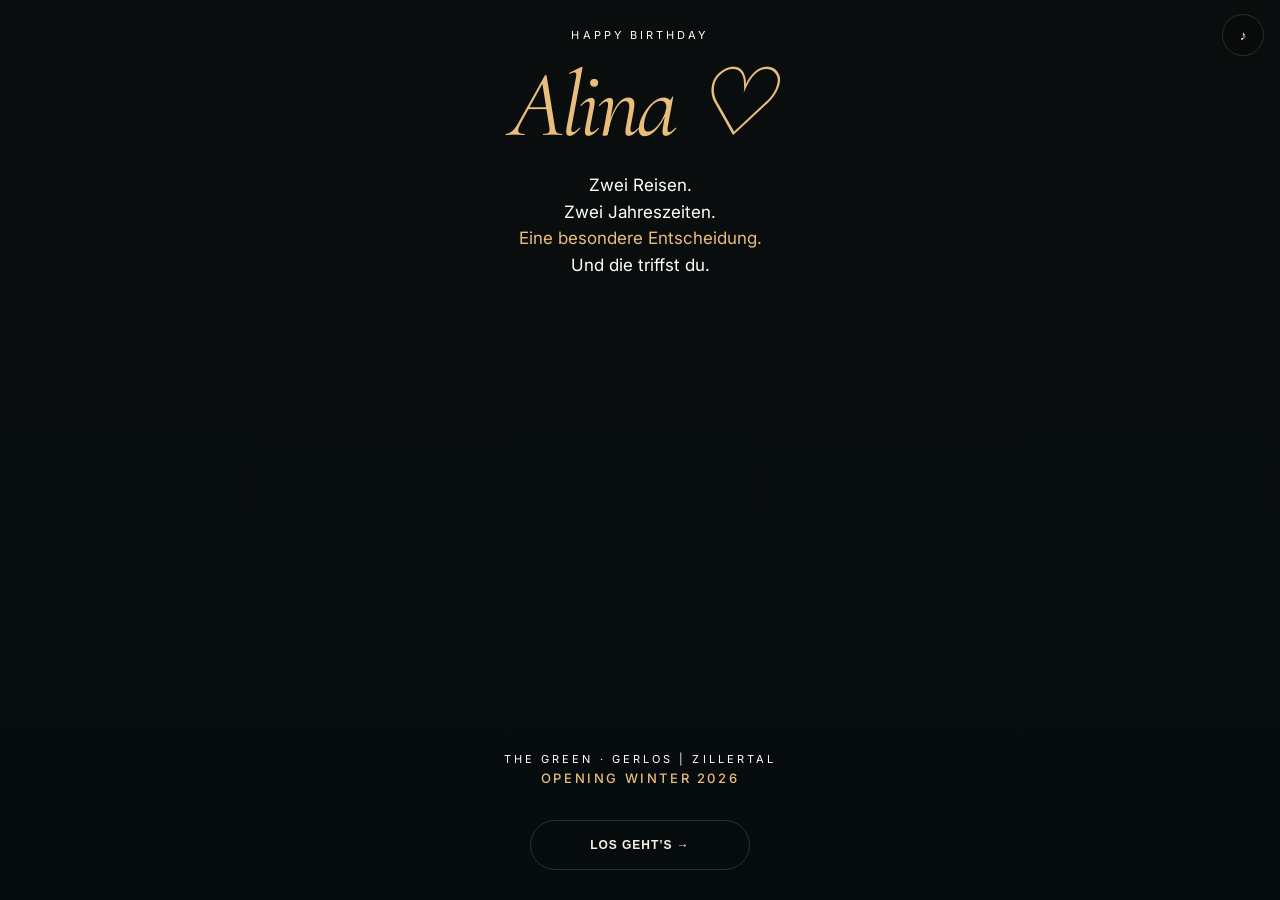
<file: alina-2026/index.html>
<!doctype html>
<html lang="de">
<head>
<meta charset="utf-8"><meta name="viewport" content="width=device-width,initial-scale=1,viewport-fit=cover">
<meta name="theme-color" content="#f3ede2"><title>Alina — Choose Your Escape</title><link rel="preconnect" href="https://fonts.googleapis.com"><link rel="preconnect" href="https://fonts.gstatic.com" crossorigin><link href="https://fonts.googleapis.com/css2?family=Cormorant+Garamond:wght@400;500;600&family=Inter:wght@400;500;600&display=swap" rel="stylesheet">
<style>
*{box-sizing:border-box}html,body{margin:0;background:#0b0d0c;color:#f6f2e9;font-family:Inter,-apple-system,BlinkMacSystemFont,"Segoe UI",sans-serif;overflow-x:hidden}body{min-height:100svh}
:root{--cream:#f6f0e6;--muted:#aaa99f;--green:#0d3a2a;--gold:#c89a58;--line:rgba(255,255,255,.14)}
.screen{min-height:100svh;display:none;position:relative;padding:calc(28px + env(safe-area-inset-top)) 24px calc(30px + env(safe-area-inset-bottom));overflow:hidden}.screen.active{display:flex;animation:fade .75s ease both}.screen.active.reveal{overflow-y:auto;overflow-x:hidden;height:100svh;-webkit-overflow-scrolling:touch;overscroll-behavior-y:contain}.center{align-items:center;justify-content:center;text-align:center;flex-direction:column}
@keyframes fade{from{opacity:0;transform:translateY(8px)}to{opacity:1;transform:none}}@keyframes pulse{50%{opacity:.45}}@keyframes float{50%{transform:translateY(-10px)}}@keyframes snow{to{transform:translateY(110vh) rotate(240deg)}}@keyframes glow{50%{box-shadow:0 0 60px rgba(170,210,170,.2)}}
.eyebrow{font-size:11px;letter-spacing:.28em;text-transform:uppercase;color:var(--muted);margin-bottom:20px}.hero{font-family:"Cormorant Garamond",Georgia,serif;font-weight:400;font-size:clamp(44px,14vw,78px);line-height:.92;letter-spacing:-.045em;margin:0;max-width:700px}.sub{font-size:17px;line-height:1.55;color:#c7c5bc;max-width:520px;margin:24px auto 0}.btn{border:1px solid var(--line);background:var(--cream);color:#111;border-radius:999px;padding:17px 26px;font-weight:750;letter-spacing:.08em;text-transform:uppercase;font-size:12px;margin-top:34px;min-width:220px}.btn.ghost{background:transparent;color:var(--cream)}.sound{position:fixed;z-index:50;right:16px;top:calc(14px + env(safe-area-inset-top));width:42px;height:42px;border-radius:50%;border:1px solid var(--line);background:rgba(10,12,11,.65);color:white;backdrop-filter:blur(12px)}
.progress{position:fixed;z-index:40;left:0;top:0;height:2px;background:#d9e4d4;transition:width .5s ease}
.orb{position:absolute;width:320px;height:320px;border-radius:50%;filter:blur(60px);opacity:.13;background:#a5c3a0;top:15%;left:50%;transform:translateX(-50%);pointer-events:none}
.question{max-width:600px;margin:auto}.qtitle{font-family:"Cormorant Garamond",Georgia,serif;font-size:38px;line-height:1.08;font-weight:400;margin:0 0 34px}.choices{display:grid;gap:12px}.choice{padding:18px 20px;border-radius:18px;border:1px solid rgba(255,255,255,.16);background:rgba(255,255,255,.05);color:#f4f1e9;text-align:left;font-size:16px}.choice:active{transform:scale(.985);background:rgba(255,255,255,.09)}.light{background:radial-gradient(circle at 12% 8%,rgba(200,154,88,.20),transparent 28%),radial-gradient(circle at 92% 78%,rgba(13,58,42,.13),transparent 34%),linear-gradient(145deg,#fbf7ef 0%,#eee5d7 55%,#f7f1e8 100%)!important;color:#182019!important}.light .eyebrow{color:#9a8d7c}.light .qtitle,.light .hero{color:#172018}.light .sub{color:#625f58}.light .choice{position:relative;overflow:hidden;color:#172018;background:rgba(255,255,255,.72);border:1px solid rgba(255,255,255,.78);box-shadow:0 14px 38px rgba(55,42,24,.09);backdrop-filter:blur(14px);-webkit-backdrop-filter:blur(14px);font-weight:600}.light .choice:after{content:'›';position:absolute;right:18px;top:50%;transform:translateY(-52%);font:32px/1 "Cormorant Garamond",serif;color:#b78a50}.light .choice:before{content:'';position:absolute;inset:0 auto 0 0;width:4px;background:linear-gradient(#d8b77d,#947044);opacity:.8}.light .choice:active{background:#eee5d8}.light .btn.ghost{color:#173426;border-color:#173426}.light .card{color:#fff}.light .card span,.light .card small,.light .card h3{color:#fff}
.reveal{padding-left:0;padding-right:0}.visual{position:absolute;inset:0;background-size:cover;background-position:center;transform:scale(1.03)}.visual:after{content:"";position:absolute;inset:0;background:linear-gradient(180deg,rgba(6,8,7,.18),rgba(6,8,7,.28) 38%,#0b0d0c 88%)}.winter .visual{background-image:url('https://images.unsplash.com/photo-1605540436563-5bca919ae766?auto=format&fit=crop&w=1400&q=92');background-position:center 34%}.golf .visual{background-image:url('https://images.unsplash.com/photo-1535131749006-b7f58c99034b?auto=format&fit=crop&w=1400&q=92');background-position:center 55%}.gallery{display:grid;grid-template-columns:1.35fr 1fr 1fr;gap:7px;margin:18px 0 6px}.gallery div{height:118px;border-radius:14px;background-size:cover;background-position:center;border:1px solid var(--line)}.gallery div:nth-child(1){background-image:url('https://www.lifestylehotels.net/wp-content/uploads/2026/01/23FI19-POL07-Schultz-Gruppe-Golfhotel-The-Green-Uderns-Eingang05-AI-nano-scaled.jpg');background-position:center}.gallery div:nth-child(2){background-image:url('https://www.lifestylehotels.net/wp-content/uploads/2026/01/23FI19-The-Green-Zimmer-W2-01-AI-4k-scaled.jpg');background-position:center}.gallery div:nth-child(3){background-image:url('https://www.lifestylehotels.net/wp-content/uploads/2026/01/23FI19-The-Green-Zimmer-W2-01-AI-4k-scaled.jpg');background-position:70% center}.winterGallery div:nth-child(1){background-image:url('https://media-cdn.holidaycheck.com/image/fetch/w_768,h_432,c_fill,q_auto,f_auto/https%3A%2F%2Fq-xx.bstatic.com%2Fxdata%2Fimages%2Fhotel%2Fmax3000%2F907290586.jpg%3Fk%3Dc782933921c7d90ab5da3ede19c7bad5ebe61642dfa6d05ecbb0cccae67a7659%26o%3D%26a%3D306324')}.winterGallery div:nth-child(2){background-image:url('https://www.thegreen.at/fileadmin/_processed_/d/a/csm_TG_Zimmer_1_294efde13b.jpg')}.winterGallery div:nth-child(3){background-image:url('https://www.thegreen.at/fileadmin/_processed_/0/a/csm_TG-Fuellbilder-21_1899b37176.jpg')}.winterGallery div:nth-child(4){background-image:url('https://www.thegreen.at/fileadmin/_processed_/0/0/csm_Image-Text-Block_f2bdb89e33.jpg')}.winterGallery div:nth-child(5){background-image:url('https://www.thegreen.at/fileadmin/_processed_/7/d/csm_Storyline-Container1_94a7790b00.jpg')}.winterGallery div:nth-child(6){background-image:url('https://www.thegreen.at/fileadmin/_processed_/8/6/csm_TG_Aussenansicht_Winter_70ef980a36.jpg');background-position:bottom center}.summerGallery div:nth-child(1){background-image:url('https://media-cdn.holidaycheck.com/image/fetch/w_768,h_432,c_fill,q_auto,f_auto/https%3A%2F%2Fq-xx.bstatic.com%2Fxdata%2Fimages%2Fhotel%2Fmax3000%2F907290586.jpg%3Fk%3Dc782933921c7d90ab5da3ede19c7bad5ebe61642dfa6d05ecbb0cccae67a7659%26o%3D%26a%3D306324')}.summerGallery div:nth-child(2){background-image:url('https://www.thegreen.at/fileadmin/_processed_/d/a/csm_TG_Zimmer_1_294efde13b.jpg')}.summerGallery div:nth-child(3){background-image:url('https://www.thegreen.at/fileadmin/_processed_/7/d/csm_Storyline-Container1_94a7790b00.jpg')}.summerGallery div:nth-child(4){background-image:url('https://www.thegreen.at/fileadmin/_processed_/0/a/csm_TG-Fuellbilder-21_1899b37176.jpg')}.summerGallery div:nth-child(5){background-image:url('https://www.thegreen.at/fileadmin/_processed_/8/6/csm_TG_Aussenansicht_Winter_70ef980a36.jpg')}.summerGallery div:nth-child(6){background-image:url('https://www.thegreen.at/fileadmin/_processed_/d/a/csm_TG_Zimmer_1_294efde13b.jpg');background-position:80% center}.golfScene,.golfBall,.golfFlag{display:none!important}
.opening{display:inline-block;margin-top:10px;color:#f2d3a2;padding:7px 11px;border-radius:999px;background:rgba(246,242,233,.12);border:1px solid var(--line);font-size:11px;letter-spacing:.12em;text-transform:uppercase}
.revealContent{position:relative;z-index:3;margin-top:42svh;padding:32px 24px 38px;width:100%;max-width:760px;align-self:center;background:linear-gradient(180deg,rgba(11,13,12,.08),rgba(11,13,12,.96) 14%,#0b0d0c 100%);border-radius:30px 30px 0 0}.bigNo{font-size:11px;letter-spacing:.25em;color:#d8d5cc}.reveal h2{font-family:"Cormorant Garamond",Georgia,serif;font-size:49px;font-weight:400;line-height:.95;margin:12px 0 18px}.facts{display:flex;gap:8px;flex-wrap:wrap}.pill{border:1px solid var(--line);background:rgba(0,0,0,.28);backdrop-filter:blur(12px);padding:9px 12px;border-radius:999px;font-size:12px}.copy{font-size:15px;color:#d2d0c8;line-height:1.5;margin-top:18px}.included{margin:18px 0 0;padding:0;display:grid;gap:8px;list-style:none}.included li{font-size:13px;line-height:1.35;padding:10px 12px;border:1px solid var(--line);background:rgba(0,0,0,.28);backdrop-filter:blur(10px);border-radius:12px}.included li:before{content:'✓';margin-right:9px;color:#dce8d8}.dates{font-size:12px;color:#bbb9b0;margin-top:12px}
.cards{display:grid;gap:14px;width:100%;max-width:680px;margin:28px auto}.card{position:relative;min-height:230px;border-radius:28px;overflow:hidden;border:1px solid var(--line);text-align:left;padding:22px;display:flex;flex-direction:column;justify-content:flex-end;background-size:cover;background-position:center}.card:after{content:"";position:absolute;inset:0;background:linear-gradient(transparent 20%,rgba(0,0,0,.82))}.card>*{position:relative;z-index:2}.card.w{background-image:url('https://images.unsplash.com/photo-1605540436563-5bca919ae766?auto=format&fit=crop&w=1400&q=92');background-position:center 40%}.card.g{background-image:url('https://images.unsplash.com/photo-1535131749006-b7f58c99034b?auto=format&fit=crop&w=1400&q=92');background-position:center 58%}.card h3{font-family:"Cormorant Garamond",Georgia,serif;font-size:31px;font-weight:400;margin:4px 0}.card small{letter-spacing:.16em;text-transform:uppercase}
.final{background:radial-gradient(circle at 50% 20%,#203025 0,#0b0d0c 45%)}.heart{font-size:46px;animation:float 3s ease-in-out infinite}.signature{font-family:"Cormorant Garamond",Georgia,serif;font-style:italic;font-size:18px;margin-top:35px;color:#c8c5bb}.snowflake{position:absolute;top:-20px;color:#fff;opacity:.55;animation:snow linear infinite;z-index:2;pointer-events:none}
.toast{position:fixed;left:50%;bottom:calc(20px + env(safe-area-inset-bottom));transform:translateX(-50%) translateY(30px);background:#f5f2e9;color:#111;padding:13px 18px;border-radius:999px;font-size:12px;font-weight:700;opacity:0;z-index:80;transition:.3s}.toast.show{opacity:1;transform:translateX(-50%)}
@media(min-width:700px){.cards{grid-template-columns:1fr 1fr}.screen{padding-left:44px;padding-right:44px}.card{min-height:380px}}
@media(max-width:600px){html,body{width:100%;height:auto;min-height:100%;overflow-x:hidden;overflow-y:auto;-webkit-overflow-scrolling:touch}.screen{height:auto;min-height:100svh;padding:calc(20px + env(safe-area-inset-top)) 18px calc(22px + env(safe-area-inset-bottom));overflow:visible}.screen.active{display:flex}.reveal.screen.active{display:flex;min-height:100svh}.reveal .visual{height:48svh;bottom:auto;position:absolute}.revealContent{margin-top:40svh!important;min-height:60svh}.hero{font-size:clamp(43px,13vw,64px);line-height:.94}.sub{font-size:15px;line-height:1.55}.qtitle{font-size:clamp(31px,9vw,45px);line-height:1}.choices{gap:10px}.choice{padding:17px 48px 17px 18px;font-size:15px;min-height:58px}.cards{gap:10px}.card{min-height:180px;padding:17px}.gallery{gap:7px}.gallery div{height:94px}.revealContent{margin-top:36svh;padding:25px 18px calc(28px + env(safe-area-inset-bottom));border-radius:26px 26px 0 0}.facts{gap:6px}.pill{font-size:11px;padding:7px 10px}.btn{min-height:52px;width:min(100%,360px);font-size:14px}.sound{top:calc(14px + env(safe-area-inset-top));right:14px}.light:before{content:'';position:absolute;width:230px;height:230px;border:1px solid rgba(183,138,80,.18);border-radius:50%;right:-130px;top:9%;box-shadow:0 0 0 28px rgba(183,138,80,.035),0 0 0 58px rgba(13,58,42,.025);pointer-events:none}.light .eyebrow{letter-spacing:.2em}.light .qtitle{max-width:330px}.light .choices{width:100%;max-width:420px}}@media(max-width:370px){.screen{padding-left:14px;padding-right:14px}.hero{font-size:40px}.choice{padding-top:14px;padding-bottom:14px}.gallery div{height:80px}}@supports(padding:max(0px)){body{padding-left:env(safe-area-inset-left);padding-right:env(safe-area-inset-right)}}
.escapeVisual{position:relative;width:100%;max-width:680px;height:190px;margin:0 auto 24px;border-radius:26px;overflow:hidden;box-shadow:0 22px 55px rgba(28,39,31,.16);background-size:cover;background-position:center}.escapeVisual:after{content:"";position:absolute;inset:0;background:linear-gradient(180deg,rgba(0,0,0,.03),rgba(0,0,0,.48))}.escapeVisual span{position:absolute;z-index:2;left:18px;bottom:16px;color:#fff;font-family:"Cormorant Garamond",Georgia,serif;font-size:30px;text-shadow:0 2px 16px rgba(0,0,0,.35)}.escapeVisual.winterPic{background-image:url('https://images.unsplash.com/photo-1605540436563-5bca919ae766?auto=format&fit=crop&w=1400&q=92');background-position:center 38%}.escapeVisual.golfPic{background-image:url('https://images.unsplash.com/photo-1535131749006-b7f58c99034b?auto=format&fit=crop&w=1400&q=92');background-position:center 60%}.question{position:relative;z-index:2}.question .eyebrow{display:inline-flex;padding:8px 12px;border-radius:999px;background:rgba(255,255,255,.6);border:1px solid rgba(255,255,255,.8);box-shadow:0 8px 24px rgba(30,35,30,.07);margin-bottom:15px}.light .qtitle{font-size:clamp(38px,10vw,54px);letter-spacing:-.025em;margin-bottom:12px}.quizIntro{font-size:13px;color:#6d695f;margin:0 0 22px}.light .choices{grid-template-columns:1fr 1fr}.light .choice{min-height:104px;padding:58px 34px 14px 14px;display:flex;align-items:flex-end;border-radius:22px}.light .choice:after{right:14px;top:auto;bottom:10px;transform:none;font-size:26px}.light .choice:before{width:100%;height:4px;inset:auto 0 0}.light .choice:nth-child(1){background:linear-gradient(180deg,rgba(255,255,255,.35),rgba(255,255,255,.92)),radial-gradient(circle at 80% 15%,rgba(200,154,88,.35),transparent 42%)}.light .choice:nth-child(2){background:linear-gradient(180deg,rgba(255,255,255,.38),rgba(255,255,255,.92)),radial-gradient(circle at 15% 15%,rgba(13,58,42,.22),transparent 46%)}.light .choice:nth-child(3){background:linear-gradient(180deg,rgba(255,255,255,.35),rgba(255,255,255,.92)),radial-gradient(circle at 80% 15%,rgba(83,120,148,.22),transparent 44%)}.light .choice:nth-child(4){background:linear-gradient(180deg,rgba(255,255,255,.38),rgba(255,255,255,.92)),radial-gradient(circle at 15% 15%,rgba(157,114,83,.23),transparent 45%)}@media(max-width:390px){.escapeVisual{height:165px}.light .choice{min-height:92px;padding-top:50px;font-size:14px}}.golfScene{position:absolute;z-index:2;inset:0;pointer-events:none}.golfFlag{position:absolute;right:18%;top:10%;height:31%;width:3px;background:#f6f2e9;box-shadow:0 2px 8px rgba(0,0,0,.25)}.golfFlag:before{content:'';position:absolute;top:0;left:3px;width:58px;height:34px;background:#c83f35;clip-path:polygon(0 0,100% 18%,0 100%)}.golfBall{position:absolute;left:13%;top:25%;width:64px;height:64px;border-radius:50%;background:radial-gradient(circle at 34% 28%,#fff 0 34%,#e8e8e5 67%,#b9b9b4 100%);box-shadow:0 14px 24px rgba(0,0,0,.34)}.golfBall:after{content:'';position:absolute;inset:8px;border-radius:50%;background-image:radial-gradient(circle,#c8c8c5 1.4px,transparent 1.8px);background-size:8px 8px;opacity:.6}.winterGlow{position:absolute;z-index:2;inset:0;pointer-events:none;background:linear-gradient(180deg,rgba(170,215,255,.08),transparent 45%)}@media(max-width:600px){.screen.active.reveal{height:100svh}.reveal .visual{position:absolute;height:52svh;bottom:auto}.revealContent{margin-top:39svh;flex:none;min-height:max-content}.golfBall{width:54px;height:54px;left:11%;top:22%}.golfFlag{right:19%;top:8%;height:29%}}@media(max-width:600px){
.screen.active.reveal{display:block!important;height:100svh;overflow-y:auto!important;overflow-x:hidden!important;padding:0!important}
.reveal .visual{position:relative!important;inset:auto!important;width:100%;height:46svh;min-height:340px;transform:none!important;flex:none}
.reveal .visual:after{background:linear-gradient(180deg,rgba(6,8,7,.12),rgba(6,8,7,.32) 68%,#0b0d0c 100%)}
.revealContent{margin-top:-44px!important;position:relative!important;z-index:5;width:100%;padding:28px 18px calc(42px + env(safe-area-inset-bottom))!important;background:#0b0d0c!important;border-radius:28px 28px 0 0!important}
.reveal h2{font-size:46px;line-height:.9;margin:10px 0 18px}
.golfScene{height:46svh;min-height:340px;bottom:auto}
.golfBall{top:22%;left:9%;width:58px;height:58px}
.golfFlag{top:10%;right:17%;height:27%}
.winterGlow,#snow{position:absolute;top:0;left:0;width:100%;height:46svh;min-height:340px;overflow:hidden;pointer-events:none}
}/* Modern boho editorial quiz */
#s1,#s2,#s3{--ink:#203028;--sand:#f1e8da;--terr:#b66f4c;--sage:#738b72;--sun:#d5a85f;background:
radial-gradient(circle at 8% 8%,rgba(182,111,76,.19),transparent 25%),
radial-gradient(circle at 93% 16%,rgba(115,139,114,.18),transparent 25%),
linear-gradient(155deg,#fbf6ee 0%,#eee2d1 58%,#f7efe4 100%)!important;color:var(--ink)!important}
#s1:after,#s2:after,#s3:after{content:'';position:absolute;z-index:0;width:210px;height:210px;border-radius:46% 54% 64% 36%/48% 38% 62% 52%;background:rgba(182,111,76,.09);left:-110px;bottom:5%;transform:rotate(22deg)}
#s1 .eyebrow,#s2 .eyebrow,#s3 .eyebrow{color:#8a6049!important;background:rgba(255,250,243,.72);border:1px solid rgba(182,111,76,.20);box-shadow:none}
#s1 .hero,#s2 .qtitle,#s3 .qtitle{color:var(--ink)!important}
#s1 .hero{font-size:clamp(44px,11vw,62px)!important;max-width:540px}
#s1 .sub,#s2 .quizIntro,#s3 .quizIntro{color:#70685d!important}
#s1 .cards{position:relative;z-index:2;gap:12px}
#s1 .card{border:0;box-shadow:0 18px 42px rgba(60,45,30,.13);border-radius:26px;min-height:165px!important}
#s1 .card:after{background:linear-gradient(180deg,rgba(20,30,25,.02),rgba(20,30,25,.78))}
#s1 .card:nth-child(1){transform:rotate(-1deg)}#s1 .card:nth-child(2){transform:rotate(1deg)}#s1 .card:nth-child(3){transform:rotate(.7deg)}#s1 .card:nth-child(4){transform:rotate(-.7deg)}
#s2 .question,#s3 .question{max-width:620px}
#s2 .choices,#s3 .choices{gap:12px}
#s2 .choice,#s3 .choice{background:rgba(255,252,247,.80)!important;border:1px solid rgba(83,73,59,.10)!important;box-shadow:0 16px 38px rgba(65,50,35,.09)!important;border-radius:28px!important;min-height:118px;backdrop-filter:blur(18px)}
#s2 .choice:nth-child(1),#s3 .choice:nth-child(1){background:linear-gradient(145deg,rgba(255,252,247,.9),rgba(224,206,183,.8))!important}
#s2 .choice:nth-child(2),#s3 .choice:nth-child(2){background:linear-gradient(145deg,rgba(246,242,232,.95),rgba(204,217,199,.75))!important}
#s2 .choice:nth-child(3),#s3 .choice:nth-child(3){background:linear-gradient(145deg,rgba(255,250,240,.94),rgba(232,197,173,.65))!important}
#s2 .choice:nth-child(4),#s3 .choice:nth-child(4){background:linear-gradient(145deg,rgba(246,243,235,.94),rgba(206,218,213,.78))!important}
#s2 .choice:before,#s3 .choice:before{height:5px;background:linear-gradient(90deg,var(--terr),var(--sun),var(--sage));opacity:.72}
#s2 .choice:after,#s3 .choice:after{color:var(--terr)}
.bohoMarks{position:absolute;z-index:1;inset:0;pointer-events:none;overflow:hidden}.bohoMarks:before{content:'✦';position:absolute;right:9%;top:12%;font-size:24px;color:rgba(182,111,76,.45)}.bohoMarks:after{content:'◯';position:absolute;left:7%;bottom:7%;font-size:54px;color:rgba(115,139,114,.25)}
@media(max-width:600px){#s1,#s2,#s3{padding-top:calc(34px + env(safe-area-inset-top))!important}#s1 .cards{margin-top:22px}#s1 .card{min-height:150px!important}#s2 .qtitle,#s3 .qtitle{font-size:clamp(40px,10.5vw,52px)!important}#s2 .choice,#s3 .choice{min-height:112px;padding:58px 34px 16px 16px}.bohoMarks:before{top:8%;right:7%}}.gallery{grid-template-columns:repeat(2,1fr)!important;gap:8px!important;margin:22px 0 10px!important}.gallery div{height:145px!important;border-radius:16px!important}.gallery div:first-child{grid-column:1/-1;height:210px!important}.gallery div:nth-child(4){grid-column:1/-1;height:180px!important}.gallery div:nth-child(1){background-image:url('https://images.unsplash.com/photo-1564501049412-61c2a3083791?auto=format&fit=crop&w=1100&q=88')}.gallery div:nth-child(2){background-image:url('https://images.unsplash.com/photo-1540555700478-4be289fbecef?auto=format&fit=crop&w=800&q=88')}.gallery div:nth-child(3){background-image:url('https://images.unsplash.com/photo-1578683010236-d716f9a3f461?auto=format&fit=crop&w=800&q=88')}.gallery div:nth-child(4){background-image:url('https://www.lifestylehotels.net/wp-content/uploads/2026/01/23FI19-POL07-Schultz-Gruppe-Golfhotel-The-Green-Uderns-Eingang05-AI-nano-scaled.jpg');background-position:60% center}.gallery div:nth-child(5){background-image:url('https://www.lifestylehotels.net/wp-content/uploads/2026/01/23FI19-The-Green-Zimmer-W2-01-AI-4k-scaled.jpg');background-position:30% center}.gallery div:nth-child(6){background-image:url('https://www.lifestylehotels.net/wp-content/uploads/2026/01/23FI19-POL07-Schultz-Gruppe-Golfhotel-The-Green-Uderns-Eingang05-AI-nano-scaled.jpg');background-position:30% center}@media(max-width:600px){.gallery div{height:130px!important}.gallery div:first-child{height:190px!important}.gallery div:nth-child(4){height:165px!important}}/* RELEASE 2 - dark modern boho quiz */#s1,#s2,#s3{background:radial-gradient(circle at 85% 10%,rgba(195,137,92,.30),transparent 27%),radial-gradient(circle at 8% 88%,rgba(102,132,111,.30),transparent 34%),linear-gradient(155deg,#17251f,#263a30 52%,#111b17)!important;color:#fff8ed!important}#s1 .hero,#s2 .qtitle,#s3 .qtitle{color:#fff8ed!important}#s1 .sub,#s2 .quizIntro,#s3 .quizIntro{color:#d9d0c3!important}#s1 .eyebrow,#s2 .eyebrow,#s3 .eyebrow{color:#f0c38f!important;background:rgba(255,255,255,.08)!important;border-color:rgba(240,195,143,.28)!important}#s2 .choice,#s3 .choice{color:#fff!important;background:linear-gradient(145deg,rgba(255,255,255,.13),rgba(255,255,255,.045))!important;border:1px solid rgba(255,255,255,.16)!important;box-shadow:0 18px 40px rgba(0,0,0,.2)!important}#s2 .choice:nth-child(1),#s3 .choice:nth-child(1){background:linear-gradient(145deg,rgba(182,111,76,.36),rgba(255,255,255,.05))!important}#s2 .choice:nth-child(2),#s3 .choice:nth-child(2){background:linear-gradient(145deg,rgba(115,139,114,.38),rgba(255,255,255,.05))!important}#s2 .choice:nth-child(3),#s3 .choice:nth-child(3){background:linear-gradient(145deg,rgba(191,148,91,.31),rgba(255,255,255,.05))!important}#s2 .choice:nth-child(4),#s3 .choice:nth-child(4){background:linear-gradient(145deg,rgba(91,116,125,.35),rgba(255,255,255,.05))!important}#s2 .choice:after,#s3 .choice:after{color:#efc18c!important}.realSnow{position:absolute;z-index:4;top:-12px;border-radius:50%;background:rgba(255,255,255,.92);box-shadow:0 0 6px rgba(255,255,255,.42);pointer-events:none;animation:realSnowFall linear infinite;will-change:transform,opacity}@keyframes realSnowFall{0%{transform:translate3d(0,-18px,0);opacity:0}8%{opacity:.95}100%{transform:translate3d(var(--drift),52svh,0);opacity:.28}}</style></head><body>
<div class="progress" id="progress"></div><button class="sound" id="sound" aria-label="Musik">♪</button><div class="toast" id="toast">Entscheidung kopiert ✓</div>
<section class="screen active center" id="s0" style="background:linear-gradient(180deg,rgba(5,15,20,.18),rgba(5,12,15,.82)),url('https://images.unsplash.com/photo-1486911278844-a81c5267e227?auto=format&fit=crop&w=1600&q=90') center/cover"><div class="eyebrow" style="color:#fff">HAPPY BIRTHDAY</div><h1 class="hero" style="font-size:clamp(58px,18vw,94px);color:#e9bd7b;font-style:italic">Alina ♡</h1><p class="sub" style="color:white">Zwei Reisen.<br>Zwei Jahreszeiten.<br><span style="color:#e9bd7b">Eine besondere Entscheidung.</span><br>Und die triffst du.</p><div style="margin-top:auto;text-align:center"><div class="eyebrow" style="color:#fff;margin-bottom:4px">THE GREEN · GERLOS | ZILLERTAL</div><div style="font:500 13px Inter;letter-spacing:.2em;color:#e9bd7b">OPENING WINTER 2026</div><button class="btn ghost" onclick="start()">Los geht’s →</button></div></section>
<section class="screen center light" id="s1"><div class="bohoMarks"></div><div class="eyebrow" style="color:#a47a43">1 / 5</div><h2 class="hero" style="font-size:48px">Was macht eine perfekte Auszeit für dich aus?</h2><p class="sub" style="color:#5d5a53">Keine falschen Antworten. Nur ein kleiner Test, bevor du beide Reisen kennenlernst.</p><div class="cards" style="grid-template-columns:1fr 1fr"><button class="card" style="min-height:150px;background-image:url('https://images.unsplash.com/photo-1414235077428-338989a2e8c0?auto=format&fit=crop&w=700&q=85')" onclick="go(2)"><h3 style="font-size:22px">Gutes Essen</h3></button><button class="card" style="min-height:150px;background-image:url('https://images.unsplash.com/photo-1564501049412-61c2a3083791?auto=format&fit=crop&w=700&q=85')" onclick="go(2)"><h3 style="font-size:22px">Ausschlafen</h3></button><button class="card" style="min-height:150px;background-image:url('https://images.unsplash.com/photo-1540555700478-4be289fbecef?auto=format&fit=crop&w=700&q=85')" onclick="go(2)"><h3 style="font-size:22px">Wellness</h3></button><button class="card" style="min-height:150px;background-image:url('https://images.unsplash.com/photo-1500530855697-b586d89ba3ee?auto=format&fit=crop&w=700&q=85')" onclick="go(2)"><h3 style="font-size:22px">Berge & Natur</h3></button></div></section>
<section class="screen light" id="s2"><div class="bohoMarks"></div><div class="question"><div class="eyebrow">Nur aus Neugier · 01</div><h2 class="qtitle">Was muss ein richtig guter Kurzurlaub können?</h2><p class="quizIntro">Was fühlt sich für dich mehr nach Auszeit an?</p><div class="choices"><button class="choice" onclick="go(3)">Zeit zu zweit. Der Rest ist Bonus.</button><button class="choice" onclick="go(3)">Gutes Essen, ausschlafen, nichts müssen.</button><button class="choice" onclick="go(3)">Ein bisschen erleben. Ein bisschen verschwinden.</button><button class="choice" onclick="go(3)">Wellness, Berge und einfach genießen.</button></div></div></section>
<section class="screen light" id="s3"><div class="bohoMarks"></div><div class="question"><div class="eyebrow">Nur aus Neugier · 02</div><h2 class="qtitle">Welche Aussicht gewinnt?</h2><p class="quizIntro">Einfach spontan auswählen – es gibt kein richtig oder falsch.</p><div class="choices"><button class="choice" onclick="go(4)">Berge im Morgenlicht.</button><button class="choice" onclick="go(4)">Berge. Aber bitte aus warmem Wasser.</button><button class="choice" onclick="go(4)">Hauptsache wir sind weg.</button><button class="choice" onclick="go(4)">Grün, Weite und Bergpanorama.</button></div></div></section>
<section class="screen center" id="s4"><div class="orb"></div><div class="eyebrow">Analyse abgeschlossen</div><h2 class="hero">Interessant …</h2><p class="sub">Hat natürlich überhaupt nichts gebracht.<br><br>Denn ich konnte mich trotzdem nicht entscheiden.</p><button class="btn" onclick="go(5)">Zeig mir die Optionen</button></section>
<section class="screen reveal winter" id="s5"><div class="visual"></div><div class="winterGlow"></div><div id="snow"></div><div class="revealContent"><div class="bigNo">ESCAPE 01 · WINTER</div><h2>The Winter One.</h2><div class="facts"><span class="pill">3 Nächte</span><span class="pill">Zillertal</span><span class="pill">Wellness</span><span class="pill">Skipass</span></div><p class="copy">THE GREEN · Be the First Opening Special.</p><span class="opening">OPENING WINTER 2026</span><div class="gallery winterGallery" aria-label="THE GREEN Winter-Impressionen"><div title="THE GREEN · Außenansicht" style="background-image:url('https://media-cdn.holidaycheck.com/image/fetch/w_768,h_432,c_fill,q_auto,f_auto/https%3A%2F%2Fq-xx.bstatic.com%2Fxdata%2Fimages%2Fhotel%2Fmax3000%2F907290586.jpg%3Fk%3Dc782933921c7d90ab5da3ede19c7bad5ebe61642dfa6d05ecbb0cccae67a7659%26o%3D%26a%3D306324')"></div><div title="THE GREEN · Zimmer"></div><div title="THE GREEN · Zimmerdetail"></div><div title="THE GREEN · Resort"></div><div title="THE GREEN · Interieur"></div></div><ul class="included"><li>3 Nächte inklusive ¾-Verwöhnpension</li><li>3-Tage Zillertaler Superskipass pro Person</li><li>1 Sportmassage pro Person · ca. 50 Min.</li><li>1 Hydrojet-Anwendung pro Person · ca. 25 Min.</li><li>20 € Wellness-Gutschein pro Person</li><li>3.300 m² In- & Outdoor Spa mit Pools, Saunen & Dampfbädern</li></ul><div class="dates">11.–20.12.2026 · 03.01.–05.02.2027 · 20.02.–19.03.2027</div><button class="btn" onclick="go(6)">Escape 02 öffnen</button></div></section>
<section class="screen reveal golf" id="s6"><div class="visual"></div><div class="revealContent"><div class="bigNo">ESCAPE 02 · SPRING</div><h2>The Swing One.</h2><div class="facts"><span class="pill">18-Loch Golf</span><span class="pill">4 Nächte</span><span class="pill">Zillertal</span><span class="pill">3.300 m² Spa</span></div><p class="copy">THE GREEN · Swing & Spa. Golf, Berge und danach ab ins 3.300 m² Spa.</p><span class="opening">OPENING WINTER 2026</span><div class="gallery summerGallery" aria-label="THE GREEN Sommer-Impressionen"><div title="THE GREEN · Außenansicht" style="background-image:url('https://media-cdn.holidaycheck.com/image/fetch/w_768,h_432,c_fill,q_auto,f_auto/https%3A%2F%2Fq-xx.bstatic.com%2Fxdata%2Fimages%2Fhotel%2Fmax3000%2F907290586.jpg%3Fk%3Dc782933921c7d90ab5da3ede19c7bad5ebe61642dfa6d05ecbb0cccae67a7659%26o%3D%26a%3D306324')"></div><div title="THE GREEN · Zimmer"></div><div title="THE GREEN · Zimmerdetail"></div><div title="THE GREEN · Resort"></div><div title="THE GREEN · Interieur"></div></div><ul class="included"><li>4 Nächte im THE GREEN</li><li>¾-Verwöhnpension: Frühstück, Nachmittagssnack & Abendessen</li><li>3.300 m² In- & Outdoor Spa mit Pools, Saunen & Dampfbädern</li><li>20 % Greenfee-Vorteil im Golfclub Zillertal-Uderns</li><li>Garantierte Startzeiten + Reservierungsservice & Startgeschenk</li><li>E-Car pro Zimmer nach Verfügbarkeit & Wetter</li><li>Golf-Depot im Hotel + 10 % auf Leihgeräte & Pro-Shop-Artikel</li></ul><div class="dates">15.03.–19.03.2027 · 20.03.–04.04.2027</div><button class="btn" onclick="go(7)">Jetzt wird entschieden</button></div></section>
<section class="screen center light" id="s7"><div class="eyebrow" style="color:#a47a43">4 / 5 · Finale</div><h2 class="hero">Du kennst jetzt beide Reisen.</h2><p class="sub" style="color:#5d5a53">Dennis konnte sich nicht entscheiden. Also gibt es dieses Jahr nur eine Person, die das darf. ♥</p><div class="cards"><button class="card w" onclick="confirmChoice('WINTER ESCAPE','')"><small>3 Nächte · Winter</small><h3>Winter Escape</h3><span>Wellness · Berge · Skipass</span></button><button class="card g" onclick="confirmChoice('SWING & SPA','')"><small>4 Nächte · Frühling</small><h3>Swing & Spa</h3><span>Golf · Wellness · Berge</span></button></div></section>
<section class="screen center final" id="s8"><div class="heart" id="emoji">♥</div><div class="eyebrow" style="margin-top:22px">Entscheidung gefallen</div><h2 class="hero" id="chosen">Escape.</h2><p class="sub">Dann ist es beschlossen.<br>Wir fahren ins THE GREEN. ♥</p><button class="btn" onclick="shareChoice()">Dennis meine Entscheidung schicken</button><div class="signature">Happy Birthday. — Dennis</div></section>
<script>
let cur=0,audio=null,master=null,music=false,choice='';
const screens=[...document.querySelectorAll('.screen')], prog=document.getElementById('progress');
function go(n){screens[cur].classList.remove('active');cur=n;screens[cur].classList.add('active');prog.style.width=(cur/8*100)+'%';window.scrollTo(0,0);if(n===5)makeSnow()}
function start(){initAudio();go(1)}
function initAudio(){if(audio){if(audio.state==='suspended')audio.resume();return}audio=new (window.AudioContext||window.webkitAudioContext)();master=audio.createGain();master.gain.value=.12;master.connect(audio.destination);music=true;document.getElementById('sound').textContent='♫';ambient();audio.resume()}
function ambient(){if(!audio)return;
const bpm=96,beat=60/bpm,bar=beat*4,start=audio.currentTime+.08;
function tone(f,t,d,v,type='sine'){let o=audio.createOscillator(),g=audio.createGain(),lp=audio.createBiquadFilter();o.type=type;o.frequency.value=f;lp.type='lowpass';lp.frequency.value=type==='sawtooth'?1100:2200;g.gain.setValueAtTime(.0001,t);g.gain.exponentialRampToValueAtTime(v,t+.025);g.gain.exponentialRampToValueAtTime(.0001,t+d);o.connect(lp);lp.connect(g);g.connect(master);o.start(t);o.stop(t+d+.05)}
function noise(t,v,d=.06){let n=audio.createBuffer(1,audio.sampleRate*d,audio.sampleRate),a=n.getChannelData(0);for(let i=0;i<a.length;i++)a[i]=(Math.random()*2-1)*(1-i/a.length);let s=audio.createBufferSource(),g=audio.createGain(),hp=audio.createBiquadFilter();s.buffer=n;hp.type='highpass';hp.frequency.value=5000;g.gain.value=v;s.connect(hp);hp.connect(g);g.connect(master);s.start(t)}
const chords=[[261.63,329.63,392],[220,261.63,329.63],[174.61,220,261.63],[196,246.94,293.66]],bass=[65.41,55,43.65,49];
function loop(){let now=audio.currentTime+.12;for(let b=0;b<8;b++){let ci=b%4,t=now+b*bar;chords[ci].forEach((f,j)=>tone(f,t,bar*.88,.018,'sine'));tone(bass[ci],t,beat*.72,.075,'triangle');tone(bass[ci],t+beat*2,beat*.72,.06,'triangle');for(let k=0;k<4;k++){noise(t+k*beat,.018,.045);if(k===1||k===3)noise(t+k*beat,.032,.09)}for(let k=0;k<8;k++)if(k%2)noise(t+k*beat/2,.012,.025);[0,2.5].forEach(x=>tone(chords[ci][2]*2,t+x*beat,.22,.014,'sine'))}setTimeout(loop,bar*8*1000-180)}loop()}
document.getElementById('sound').onclick=()=>{if(!audio){initAudio();return}music=!music;master.gain.setTargetAtTime(music ? .12 : 0,audio.currentTime,.15);document.getElementById('sound').textContent=music?'♫':'♪'}
function makeSnow(){let box=document.getElementById('snow');if(box.children.length)return;for(let i=0;i<75;i++){let s=document.createElement('i');s.className='realSnow';let z=2+Math.random()*6;s.style.width=z+'px';s.style.height=z+'px';s.style.left=Math.random()*100+'%';s.style.setProperty('--drift',(-40+Math.random()*80)+'px');s.style.animationDuration=(4+Math.random()*7)+'s';s.style.animationDelay=(-Math.random()*10)+'s';s.style.filter='blur('+(Math.random()*1.1)+'px)';box.appendChild(s)}}
function confirmChoice(c,e){if(confirm('Final Answer?\n\nWillst du wirklich „'+c+'“ wählen?')){choice=c;document.getElementById('chosen').textContent=c+'.';document.getElementById('emoji').textContent=e;go(8);celebrate()}}
function celebrate(){for(let i=0;i<45;i++){let p=document.createElement('span');p.textContent=['✦','·','♥'][Math.floor(Math.random()*3)];p.style.cssText='position:fixed;z-index:70;left:'+Math.random()*100+'vw;top:-20px;font-size:'+(10+Math.random()*18)+'px;animation:snow '+(3+Math.random()*4)+'s linear forwards';document.body.appendChild(p);setTimeout(()=>p.remove(),7000)}}
async function shareChoice(){let msg='Meine Entscheidung ist gefallen: '+choice+' ♥';if(navigator.share){try{await navigator.share({text:msg});return}catch(e){}}await navigator.clipboard.writeText(msg);let t=document.getElementById('toast');t.classList.add('show');setTimeout(()=>t.classList.remove('show'),2200)}
</script></body></html>
</file>
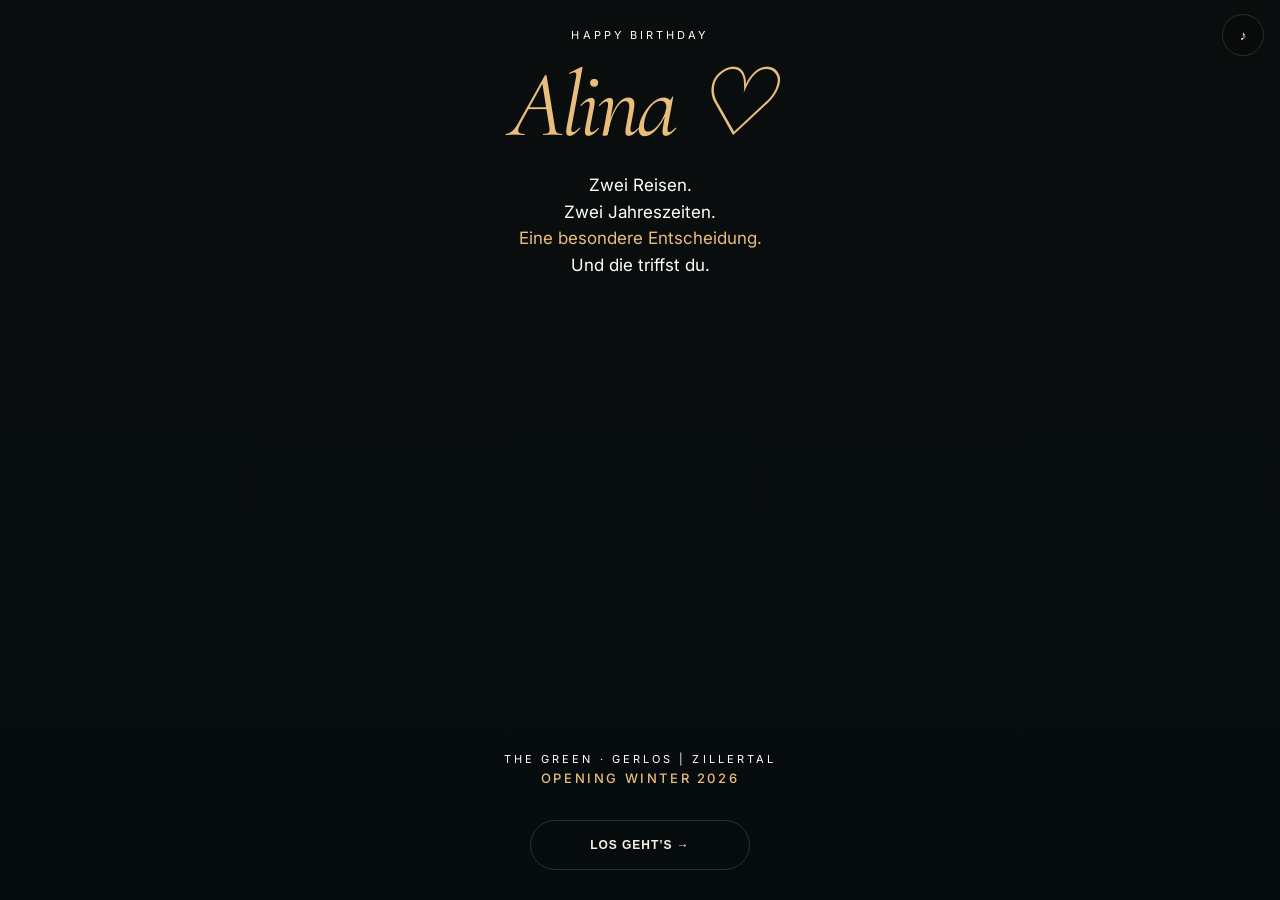
<file: birthday-2026/index.html>
<!doctype html>
<html lang="de">
<head>
<meta charset="utf-8"><meta name="viewport" content="width=device-width,initial-scale=1,viewport-fit=cover">
<meta name="theme-color" content="#f3ede2"><title>Alina — Choose Your Escape</title><link rel="preconnect" href="https://fonts.googleapis.com"><link rel="preconnect" href="https://fonts.gstatic.com" crossorigin><link href="https://fonts.googleapis.com/css2?family=Cormorant+Garamond:wght@400;500;600&family=Inter:wght@400;500;600&display=swap" rel="stylesheet">
<style>
*{box-sizing:border-box}html,body{margin:0;background:#0b0d0c;color:#f6f2e9;font-family:Inter,-apple-system,BlinkMacSystemFont,"Segoe UI",sans-serif;overflow-x:hidden}body{min-height:100svh}
:root{--cream:#f6f0e6;--muted:#aaa99f;--green:#0d3a2a;--gold:#c89a58;--line:rgba(255,255,255,.14)}
.screen{min-height:100svh;display:none;position:relative;padding:calc(28px + env(safe-area-inset-top)) 24px calc(30px + env(safe-area-inset-bottom));overflow:hidden}.screen.active{display:flex;animation:fade .75s ease both}.screen.active.reveal{overflow-y:auto;overflow-x:hidden;height:100svh;-webkit-overflow-scrolling:touch;overscroll-behavior-y:contain}.center{align-items:center;justify-content:center;text-align:center;flex-direction:column}
@keyframes fade{from{opacity:0;transform:translateY(8px)}to{opacity:1;transform:none}}@keyframes pulse{50%{opacity:.45}}@keyframes float{50%{transform:translateY(-10px)}}@keyframes snow{to{transform:translateY(110vh) rotate(240deg)}}@keyframes glow{50%{box-shadow:0 0 60px rgba(170,210,170,.2)}}
.eyebrow{font-size:11px;letter-spacing:.28em;text-transform:uppercase;color:var(--muted);margin-bottom:20px}.hero{font-family:"Cormorant Garamond",Georgia,serif;font-weight:400;font-size:clamp(44px,14vw,78px);line-height:.92;letter-spacing:-.045em;margin:0;max-width:700px}.sub{font-size:17px;line-height:1.55;color:#c7c5bc;max-width:520px;margin:24px auto 0}.btn{border:1px solid var(--line);background:var(--cream);color:#111;border-radius:999px;padding:17px 26px;font-weight:750;letter-spacing:.08em;text-transform:uppercase;font-size:12px;margin-top:34px;min-width:220px}.btn.ghost{background:transparent;color:var(--cream)}.sound{position:fixed;z-index:50;right:16px;top:calc(14px + env(safe-area-inset-top));width:42px;height:42px;border-radius:50%;border:1px solid var(--line);background:rgba(10,12,11,.65);color:white;backdrop-filter:blur(12px)}
.progress{position:fixed;z-index:40;left:0;top:0;height:2px;background:#d9e4d4;transition:width .5s ease}
.orb{position:absolute;width:320px;height:320px;border-radius:50%;filter:blur(60px);opacity:.13;background:#a5c3a0;top:15%;left:50%;transform:translateX(-50%);pointer-events:none}
.question{max-width:600px;margin:auto}.qtitle{font-family:"Cormorant Garamond",Georgia,serif;font-size:38px;line-height:1.08;font-weight:400;margin:0 0 34px}.choices{display:grid;gap:12px}.choice{padding:18px 20px;border-radius:18px;border:1px solid rgba(255,255,255,.16);background:rgba(255,255,255,.05);color:#f4f1e9;text-align:left;font-size:16px}.choice:active{transform:scale(.985);background:rgba(255,255,255,.09)}.light{background:radial-gradient(circle at 12% 8%,rgba(200,154,88,.20),transparent 28%),radial-gradient(circle at 92% 78%,rgba(13,58,42,.13),transparent 34%),linear-gradient(145deg,#fbf7ef 0%,#eee5d7 55%,#f7f1e8 100%)!important;color:#182019!important}.light .eyebrow{color:#9a8d7c}.light .qtitle,.light .hero{color:#172018}.light .sub{color:#625f58}.light .choice{position:relative;overflow:hidden;color:#172018;background:rgba(255,255,255,.72);border:1px solid rgba(255,255,255,.78);box-shadow:0 14px 38px rgba(55,42,24,.09);backdrop-filter:blur(14px);-webkit-backdrop-filter:blur(14px);font-weight:600}.light .choice:after{content:'›';position:absolute;right:18px;top:50%;transform:translateY(-52%);font:32px/1 "Cormorant Garamond",serif;color:#b78a50}.light .choice:before{content:'';position:absolute;inset:0 auto 0 0;width:4px;background:linear-gradient(#d8b77d,#947044);opacity:.8}.light .choice:active{background:#eee5d8}.light .btn.ghost{color:#173426;border-color:#173426}.light .card{color:#fff}.light .card span,.light .card small,.light .card h3{color:#fff}
.reveal{padding-left:0;padding-right:0}.visual{position:absolute;inset:0;background-size:cover;background-position:center;transform:scale(1.03)}.visual:after{content:"";position:absolute;inset:0;background:linear-gradient(180deg,rgba(6,8,7,.18),rgba(6,8,7,.28) 38%,#0b0d0c 88%)}.winter .visual{background-image:url('https://images.unsplash.com/photo-1605540436563-5bca919ae766?auto=format&fit=crop&w=1400&q=92');background-position:center 34%}.golf .visual{background-image:url('https://images.unsplash.com/photo-1535131749006-b7f58c99034b?auto=format&fit=crop&w=1400&q=92');background-position:center 55%}.gallery{display:grid;grid-template-columns:1.35fr 1fr 1fr;gap:7px;margin:18px 0 6px}.gallery div{height:118px;border-radius:14px;background-size:cover;background-position:center;border:1px solid var(--line)}.gallery div:nth-child(1){background-image:url('https://images.unsplash.com/photo-1540555700478-4be289fbecef?auto=format&fit=crop&w=700&q=85')}.gallery div:nth-child(2){background-image:url('https://images.unsplash.com/photo-1564501049412-61c2a3083791?auto=format&fit=crop&w=700&q=85')}.gallery div:nth-child(3){background-image:url('https://images.unsplash.com/photo-1578683010236-d716f9a3f461?auto=format&fit=crop&w=700&q=85')}.opening{display:inline-block;margin-top:10px;color:#f2d3a2;padding:7px 11px;border-radius:999px;background:rgba(246,242,233,.12);border:1px solid var(--line);font-size:11px;letter-spacing:.12em;text-transform:uppercase}
.revealContent{position:relative;z-index:3;margin-top:42svh;padding:32px 24px 38px;width:100%;max-width:760px;align-self:center;background:linear-gradient(180deg,rgba(11,13,12,.08),rgba(11,13,12,.96) 14%,#0b0d0c 100%);border-radius:30px 30px 0 0}.bigNo{font-size:11px;letter-spacing:.25em;color:#d8d5cc}.reveal h2{font-family:"Cormorant Garamond",Georgia,serif;font-size:49px;font-weight:400;line-height:.95;margin:12px 0 18px}.facts{display:flex;gap:8px;flex-wrap:wrap}.pill{border:1px solid var(--line);background:rgba(0,0,0,.28);backdrop-filter:blur(12px);padding:9px 12px;border-radius:999px;font-size:12px}.copy{font-size:15px;color:#d2d0c8;line-height:1.5;margin-top:18px}.included{margin:18px 0 0;padding:0;display:grid;gap:8px;list-style:none}.included li{font-size:13px;line-height:1.35;padding:10px 12px;border:1px solid var(--line);background:rgba(0,0,0,.28);backdrop-filter:blur(10px);border-radius:12px}.included li:before{content:'✓';margin-right:9px;color:#dce8d8}.dates{font-size:12px;color:#bbb9b0;margin-top:12px}
.cards{display:grid;gap:14px;width:100%;max-width:680px;margin:28px auto}.card{position:relative;min-height:230px;border-radius:28px;overflow:hidden;border:1px solid var(--line);text-align:left;padding:22px;display:flex;flex-direction:column;justify-content:flex-end;background-size:cover;background-position:center}.card:after{content:"";position:absolute;inset:0;background:linear-gradient(transparent 20%,rgba(0,0,0,.82))}.card>*{position:relative;z-index:2}.card.w{background-image:url('https://images.unsplash.com/photo-1605540436563-5bca919ae766?auto=format&fit=crop&w=1400&q=92');background-position:center 40%}.card.g{background-image:url('https://images.unsplash.com/photo-1535131749006-b7f58c99034b?auto=format&fit=crop&w=1400&q=92');background-position:center 58%}.card h3{font-family:"Cormorant Garamond",Georgia,serif;font-size:31px;font-weight:400;margin:4px 0}.card small{letter-spacing:.16em;text-transform:uppercase}
.final{background:radial-gradient(circle at 50% 20%,#203025 0,#0b0d0c 45%)}.heart{font-size:46px;animation:float 3s ease-in-out infinite}.signature{font-family:"Cormorant Garamond",Georgia,serif;font-style:italic;font-size:18px;margin-top:35px;color:#c8c5bb}.snowflake{position:absolute;top:-20px;color:#fff;opacity:.55;animation:snow linear infinite;z-index:2;pointer-events:none}
.toast{position:fixed;left:50%;bottom:calc(20px + env(safe-area-inset-bottom));transform:translateX(-50%) translateY(30px);background:#f5f2e9;color:#111;padding:13px 18px;border-radius:999px;font-size:12px;font-weight:700;opacity:0;z-index:80;transition:.3s}.toast.show{opacity:1;transform:translateX(-50%)}
@media(min-width:700px){.cards{grid-template-columns:1fr 1fr}.screen{padding-left:44px;padding-right:44px}.card{min-height:380px}}
@media(max-width:600px){html,body{width:100%;height:auto;min-height:100%;overflow-x:hidden;overflow-y:auto;-webkit-overflow-scrolling:touch}.screen{height:auto;min-height:100svh;padding:calc(20px + env(safe-area-inset-top)) 18px calc(22px + env(safe-area-inset-bottom));overflow:visible}.screen.active{display:flex}.reveal.screen.active{display:flex;min-height:100svh}.reveal .visual{height:48svh;bottom:auto;position:absolute}.revealContent{margin-top:40svh!important;min-height:60svh}.hero{font-size:clamp(43px,13vw,64px);line-height:.94}.sub{font-size:15px;line-height:1.55}.qtitle{font-size:clamp(31px,9vw,45px);line-height:1}.choices{gap:10px}.choice{padding:17px 48px 17px 18px;font-size:15px;min-height:58px}.cards{gap:10px}.card{min-height:180px;padding:17px}.gallery{gap:7px}.gallery div{height:94px}.revealContent{margin-top:36svh;padding:25px 18px calc(28px + env(safe-area-inset-bottom));border-radius:26px 26px 0 0}.facts{gap:6px}.pill{font-size:11px;padding:7px 10px}.btn{min-height:52px;width:min(100%,360px);font-size:14px}.sound{top:calc(14px + env(safe-area-inset-top));right:14px}.light:before{content:'';position:absolute;width:230px;height:230px;border:1px solid rgba(183,138,80,.18);border-radius:50%;right:-130px;top:9%;box-shadow:0 0 0 28px rgba(183,138,80,.035),0 0 0 58px rgba(13,58,42,.025);pointer-events:none}.light .eyebrow{letter-spacing:.2em}.light .qtitle{max-width:330px}.light .choices{width:100%;max-width:420px}}@media(max-width:370px){.screen{padding-left:14px;padding-right:14px}.hero{font-size:40px}.choice{padding-top:14px;padding-bottom:14px}.gallery div{height:80px}}@supports(padding:max(0px)){body{padding-left:env(safe-area-inset-left);padding-right:env(safe-area-inset-right)}}
.escapeVisual{position:relative;width:100%;max-width:680px;height:190px;margin:0 auto 24px;border-radius:26px;overflow:hidden;box-shadow:0 22px 55px rgba(28,39,31,.16);background-size:cover;background-position:center}.escapeVisual:after{content:"";position:absolute;inset:0;background:linear-gradient(180deg,rgba(0,0,0,.03),rgba(0,0,0,.48))}.escapeVisual span{position:absolute;z-index:2;left:18px;bottom:16px;color:#fff;font-family:"Cormorant Garamond",Georgia,serif;font-size:30px;text-shadow:0 2px 16px rgba(0,0,0,.35)}.escapeVisual.winterPic{background-image:url('https://images.unsplash.com/photo-1605540436563-5bca919ae766?auto=format&fit=crop&w=1400&q=92');background-position:center 38%}.escapeVisual.golfPic{background-image:url('https://images.unsplash.com/photo-1535131749006-b7f58c99034b?auto=format&fit=crop&w=1400&q=92');background-position:center 60%}.question{position:relative;z-index:2}.question .eyebrow{display:inline-flex;padding:8px 12px;border-radius:999px;background:rgba(255,255,255,.6);border:1px solid rgba(255,255,255,.8);box-shadow:0 8px 24px rgba(30,35,30,.07);margin-bottom:15px}.light .qtitle{font-size:clamp(38px,10vw,54px);letter-spacing:-.025em;margin-bottom:12px}.quizIntro{font-size:13px;color:#6d695f;margin:0 0 22px}.light .choices{grid-template-columns:1fr 1fr}.light .choice{min-height:104px;padding:58px 34px 14px 14px;display:flex;align-items:flex-end;border-radius:22px}.light .choice:after{right:14px;top:auto;bottom:10px;transform:none;font-size:26px}.light .choice:before{width:100%;height:4px;inset:auto 0 0}.light .choice:nth-child(1){background:linear-gradient(180deg,rgba(255,255,255,.35),rgba(255,255,255,.92)),radial-gradient(circle at 80% 15%,rgba(200,154,88,.35),transparent 42%)}.light .choice:nth-child(2){background:linear-gradient(180deg,rgba(255,255,255,.38),rgba(255,255,255,.92)),radial-gradient(circle at 15% 15%,rgba(13,58,42,.22),transparent 46%)}.light .choice:nth-child(3){background:linear-gradient(180deg,rgba(255,255,255,.35),rgba(255,255,255,.92)),radial-gradient(circle at 80% 15%,rgba(83,120,148,.22),transparent 44%)}.light .choice:nth-child(4){background:linear-gradient(180deg,rgba(255,255,255,.38),rgba(255,255,255,.92)),radial-gradient(circle at 15% 15%,rgba(157,114,83,.23),transparent 45%)}@media(max-width:390px){.escapeVisual{height:165px}.light .choice{min-height:92px;padding-top:50px;font-size:14px}}.golfScene{position:absolute;z-index:2;inset:0;pointer-events:none}.golfFlag{position:absolute;right:18%;top:10%;height:31%;width:3px;background:#f6f2e9;box-shadow:0 2px 8px rgba(0,0,0,.25)}.golfFlag:before{content:'';position:absolute;top:0;left:3px;width:58px;height:34px;background:#c83f35;clip-path:polygon(0 0,100% 18%,0 100%)}.golfBall{position:absolute;left:13%;top:25%;width:64px;height:64px;border-radius:50%;background:radial-gradient(circle at 34% 28%,#fff 0 34%,#e8e8e5 67%,#b9b9b4 100%);box-shadow:0 14px 24px rgba(0,0,0,.34)}.golfBall:after{content:'';position:absolute;inset:8px;border-radius:50%;background-image:radial-gradient(circle,#c8c8c5 1.4px,transparent 1.8px);background-size:8px 8px;opacity:.6}.winterGlow{position:absolute;z-index:2;inset:0;pointer-events:none;background:linear-gradient(180deg,rgba(170,215,255,.08),transparent 45%)}@media(max-width:600px){.screen.active.reveal{height:100svh}.reveal .visual{position:absolute;height:52svh;bottom:auto}.revealContent{margin-top:39svh;flex:none;min-height:max-content}.golfBall{width:54px;height:54px;left:11%;top:22%}.golfFlag{right:19%;top:8%;height:29%}}@media(max-width:600px){
.screen.active.reveal{display:block!important;height:100svh;overflow-y:auto!important;overflow-x:hidden!important;padding:0!important}
.reveal .visual{position:relative!important;inset:auto!important;width:100%;height:46svh;min-height:340px;transform:none!important;flex:none}
.reveal .visual:after{background:linear-gradient(180deg,rgba(6,8,7,.12),rgba(6,8,7,.32) 68%,#0b0d0c 100%)}
.revealContent{margin-top:-44px!important;position:relative!important;z-index:5;width:100%;padding:28px 18px calc(42px + env(safe-area-inset-bottom))!important;background:#0b0d0c!important;border-radius:28px 28px 0 0!important}
.reveal h2{font-size:46px;line-height:.9;margin:10px 0 18px}
.golfScene{height:46svh;min-height:340px;bottom:auto}
.golfBall{top:22%;left:9%;width:58px;height:58px}
.golfFlag{top:10%;right:17%;height:27%}
.winterGlow,#snow{position:absolute;top:0;left:0;width:100%;height:46svh;min-height:340px;overflow:hidden;pointer-events:none}
}.realSnow{position:absolute;z-index:4;top:-12px;border-radius:50%;background:rgba(255,255,255,.92);box-shadow:0 0 6px rgba(255,255,255,.42);pointer-events:none;animation:realSnowFall linear infinite;will-change:transform,opacity}@keyframes realSnowFall{0%{transform:translate3d(0,-18px,0);opacity:0}8%{opacity:.95}100%{transform:translate3d(var(--drift),52svh,0);opacity:.28}}.golfScene,.golfFlag,.golfBall{display:none!important}</style></head><body>
<div class="progress" id="progress"></div><button class="sound" id="sound" aria-label="Musik">♪</button><div class="toast" id="toast">Entscheidung kopiert ✓</div>
<section class="screen active center" id="s0" style="background:linear-gradient(180deg,rgba(5,15,20,.18),rgba(5,12,15,.82)),url('https://images.unsplash.com/photo-1486911278844-a81c5267e227?auto=format&fit=crop&w=1600&q=90') center/cover"><div class="eyebrow" style="color:#fff">HAPPY BIRTHDAY</div><h1 class="hero" style="font-size:clamp(58px,18vw,94px);color:#e9bd7b;font-style:italic">Alina ♡</h1><p class="sub" style="color:white">Zwei Reisen.<br>Zwei Jahreszeiten.<br><span style="color:#e9bd7b">Eine besondere Entscheidung.</span><br>Und die triffst du.</p><div style="margin-top:auto;text-align:center"><div class="eyebrow" style="color:#fff;margin-bottom:4px">THE GREEN · GERLOS | ZILLERTAL</div><div style="font:500 13px Inter;letter-spacing:.2em;color:#e9bd7b">OPENING WINTER 2026</div><button class="btn ghost" onclick="start()">Los geht’s →</button></div></section>
<section class="screen center light" id="s1"><div class="eyebrow" style="color:#a47a43">1 / 5</div><h2 class="hero" style="font-size:48px">Was macht eine perfekte Auszeit für dich aus?</h2><p class="sub" style="color:#5d5a53">Keine falschen Antworten. Nur ein kleiner Test, bevor du beide Reisen kennenlernst.</p><div class="cards" style="grid-template-columns:1fr 1fr"><button class="card" style="min-height:150px;background-image:url('https://images.unsplash.com/photo-1414235077428-338989a2e8c0?auto=format&fit=crop&w=700&q=85')" onclick="go(2)"><h3 style="font-size:22px">Gutes Essen</h3></button><button class="card" style="min-height:150px;background-image:url('https://images.unsplash.com/photo-1564501049412-61c2a3083791?auto=format&fit=crop&w=700&q=85')" onclick="go(2)"><h3 style="font-size:22px">Ausschlafen</h3></button><button class="card" style="min-height:150px;background-image:url('https://images.unsplash.com/photo-1540555700478-4be289fbecef?auto=format&fit=crop&w=700&q=85')" onclick="go(2)"><h3 style="font-size:22px">Wellness</h3></button><button class="card" style="min-height:150px;background-image:url('https://images.unsplash.com/photo-1500530855697-b586d89ba3ee?auto=format&fit=crop&w=700&q=85')" onclick="go(2)"><h3 style="font-size:22px">Berge & Natur</h3></button></div></section>
<section class="screen light" id="s2"><div class="question"><div class="eyebrow">Nur aus Neugier · 01</div><h2 class="qtitle">Was muss ein richtig guter Kurzurlaub können?</h2><p class="quizIntro">Was fühlt sich für dich mehr nach Auszeit an?</p><div class="choices"><button class="choice" onclick="go(3)">Zeit zu zweit. Der Rest ist Bonus.</button><button class="choice" onclick="go(3)">Gutes Essen, ausschlafen, nichts müssen.</button><button class="choice" onclick="go(3)">Ein bisschen erleben. Ein bisschen verschwinden.</button><button class="choice" onclick="go(3)">Wellness, Berge und einfach genießen.</button></div></div></section>
<section class="screen light" id="s3"><div class="question"><div class="eyebrow">Nur aus Neugier · 02</div><h2 class="qtitle">Welche Aussicht gewinnt?</h2><p class="quizIntro">Einfach spontan auswählen – es gibt kein richtig oder falsch.</p><div class="choices"><button class="choice" onclick="go(4)">Berge im Morgenlicht.</button><button class="choice" onclick="go(4)">Berge. Aber bitte aus warmem Wasser.</button><button class="choice" onclick="go(4)">Hauptsache wir sind weg.</button><button class="choice" onclick="go(4)">Grün, Weite und Bergpanorama.</button></div></div></section>
<section class="screen center" id="s4"><div class="orb"></div><div class="eyebrow">Analyse abgeschlossen</div><h2 class="hero">Interessant …</h2><p class="sub">Hat natürlich überhaupt nichts gebracht.<br><br>Denn ich konnte mich trotzdem nicht entscheiden.</p><button class="btn" onclick="go(5)">Zeig mir die Optionen</button></section>
<section class="screen reveal winter" id="s5"><div class="visual"></div><div class="winterGlow"></div><div id="snow"></div><div class="revealContent"><div class="bigNo">ESCAPE 01 · WINTER</div><h2>The Winter One.</h2><div class="facts"><span class="pill">3 Nächte</span><span class="pill">Zillertal</span><span class="pill">Wellness</span><span class="pill">Skipass</span></div><p class="copy">THE GREEN · Be the First Opening Special.</p><span class="opening">OPENING WINTER 2026</span><div class="gallery" aria-label="Hotel-Impressionen"><div></div><div></div><div></div></div><ul class="included"><li>3 Nächte inklusive ¾-Verwöhnpension</li><li>3-Tage Zillertaler Superskipass pro Person</li><li>1 Sportmassage pro Person · ca. 50 Min.</li><li>1 Hydrojet-Anwendung pro Person · ca. 25 Min.</li><li>20 € Wellness-Gutschein pro Person</li><li>3.300 m² In- & Outdoor Spa mit Pools, Saunen & Dampfbädern</li></ul><div class="dates">11.–20.12.2026 · 03.01.–05.02.2027 · 20.02.–19.03.2027</div><button class="btn" onclick="go(6)">Escape 02 öffnen</button></div></section>
<section class="screen reveal golf" id="s6"><div class="visual"></div><div class="revealContent"><div class="bigNo">ESCAPE 02 · SPRING</div><h2>The Swing One.</h2><div class="facts"><span class="pill">18-Loch Golf</span><span class="pill">4 Nächte</span><span class="pill">Zillertal</span><span class="pill">3.300 m² Spa</span></div><p class="copy">THE GREEN · Swing & Spa. Golf, Berge und danach ab ins 3.300 m² Spa.</p><span class="opening">OPENING WINTER 2026</span><div class="gallery" aria-label="Hotel-Impressionen"><div></div><div></div><div></div></div><ul class="included"><li>4 Nächte im THE GREEN</li><li>¾-Verwöhnpension: Frühstück, Nachmittagssnack & Abendessen</li><li>3.300 m² In- & Outdoor Spa mit Pools, Saunen & Dampfbädern</li><li>20 % Greenfee-Vorteil im Golfclub Zillertal-Uderns</li><li>Garantierte Startzeiten + Reservierungsservice & Startgeschenk</li><li>E-Car pro Zimmer nach Verfügbarkeit & Wetter</li><li>Golf-Depot im Hotel + 10 % auf Leihgeräte & Pro-Shop-Artikel</li></ul><div class="dates">15.03.–19.03.2027 · 20.03.–04.04.2027</div><button class="btn" onclick="go(7)">Jetzt wird entschieden</button></div></section>
<section class="screen center light" id="s7"><div class="eyebrow" style="color:#a47a43">4 / 5 · Finale</div><h2 class="hero">Du kennst jetzt beide Reisen.</h2><p class="sub" style="color:#5d5a53">Dennis konnte sich nicht entscheiden. Also gibt es dieses Jahr nur eine Person, die das darf. ♥</p><div class="cards"><button class="card w" onclick="confirmChoice('WINTER ESCAPE','')"><small>3 Nächte · Winter</small><h3>Winter Escape</h3><span>Wellness · Berge · Skipass</span></button><button class="card g" onclick="confirmChoice('SWING & SPA','')"><small>4 Nächte · Frühling</small><h3>Swing & Spa</h3><span>Golf · Wellness · Berge</span></button></div></section>
<section class="screen center final" id="s8"><div class="heart" id="emoji">♥</div><div class="eyebrow" style="margin-top:22px">Entscheidung gefallen</div><h2 class="hero" id="chosen">Escape.</h2><p class="sub">Dann ist es beschlossen.<br>Wir fahren ins THE GREEN. ♥</p><button class="btn" onclick="shareChoice()">Dennis meine Entscheidung schicken</button><div class="signature">Happy Birthday. — Dennis</div></section>
<script>
let cur=0,audio=null,master=null,music=false,choice='';
const screens=[...document.querySelectorAll('.screen')], prog=document.getElementById('progress');
function go(n){screens[cur].classList.remove('active');cur=n;screens[cur].classList.add('active');prog.style.width=(cur/8*100)+'%';window.scrollTo(0,0);if(n===5)makeSnow()}
function start(){initAudio();go(1)}
function initAudio(){if(audio){if(audio.state==='suspended')audio.resume();return}audio=new (window.AudioContext||window.webkitAudioContext)();master=audio.createGain();master.gain.value=.12;master.connect(audio.destination);music=true;document.getElementById('sound').textContent='♫';ambient();audio.resume()}
function ambient(){if(!audio)return;
const bpm=96,beat=60/bpm,bar=beat*4,start=audio.currentTime+.08;
function tone(f,t,d,v,type='sine'){let o=audio.createOscillator(),g=audio.createGain(),lp=audio.createBiquadFilter();o.type=type;o.frequency.value=f;lp.type='lowpass';lp.frequency.value=type==='sawtooth'?1100:2200;g.gain.setValueAtTime(.0001,t);g.gain.exponentialRampToValueAtTime(v,t+.025);g.gain.exponentialRampToValueAtTime(.0001,t+d);o.connect(lp);lp.connect(g);g.connect(master);o.start(t);o.stop(t+d+.05)}
function noise(t,v,d=.06){let n=audio.createBuffer(1,audio.sampleRate*d,audio.sampleRate),a=n.getChannelData(0);for(let i=0;i<a.length;i++)a[i]=(Math.random()*2-1)*(1-i/a.length);let s=audio.createBufferSource(),g=audio.createGain(),hp=audio.createBiquadFilter();s.buffer=n;hp.type='highpass';hp.frequency.value=5000;g.gain.value=v;s.connect(hp);hp.connect(g);g.connect(master);s.start(t)}
const chords=[[261.63,329.63,392],[220,261.63,329.63],[174.61,220,261.63],[196,246.94,293.66]],bass=[65.41,55,43.65,49];
function loop(){let now=audio.currentTime+.12;for(let b=0;b<8;b++){let ci=b%4,t=now+b*bar;chords[ci].forEach((f,j)=>tone(f,t,bar*.88,.018,'sine'));tone(bass[ci],t,beat*.72,.075,'triangle');tone(bass[ci],t+beat*2,beat*.72,.06,'triangle');for(let k=0;k<4;k++){noise(t+k*beat,.018,.045);if(k===1||k===3)noise(t+k*beat,.032,.09)}for(let k=0;k<8;k++)if(k%2)noise(t+k*beat/2,.012,.025);[0,2.5].forEach(x=>tone(chords[ci][2]*2,t+x*beat,.22,.014,'sine'))}setTimeout(loop,bar*8*1000-180)}loop()}
document.getElementById('sound').onclick=()=>{if(!audio){initAudio();return}music=!music;master.gain.setTargetAtTime(music ? .12 : 0,audio.currentTime,.15);document.getElementById('sound').textContent=music?'♫':'♪'}
function makeSnow(){let box=document.getElementById('snow');if(box.children.length)return;for(let i=0;i<70;i++){let s=document.createElement('i');s.className='realSnow';let z=2+Math.random()*6;s.style.width=z+'px';s.style.height=z+'px';s.style.left=Math.random()*100+'%';s.style.setProperty('--drift',(-35+Math.random()*70)+'px');s.style.animationDuration=(4.5+Math.random()*6)+'s';s.style.animationDelay=(-Math.random()*9)+'s';box.appendChild(s)}}
function confirmChoice(c,e){if(confirm('Final Answer?\n\nWillst du wirklich „'+c+'“ wählen?')){choice=c;document.getElementById('chosen').textContent=c+'.';document.getElementById('emoji').textContent=e;go(8);celebrate()}}
function celebrate(){for(let i=0;i<45;i++){let p=document.createElement('span');p.textContent=['✦','·','♥'][Math.floor(Math.random()*3)];p.style.cssText='position:fixed;z-index:70;left:'+Math.random()*100+'vw;top:-20px;font-size:'+(10+Math.random()*18)+'px;animation:snow '+(3+Math.random()*4)+'s linear forwards';document.body.appendChild(p);setTimeout(()=>p.remove(),7000)}}
async function shareChoice(){let msg='Meine Entscheidung ist gefallen: '+choice+' ♥';if(navigator.share){try{await navigator.share({text:msg});return}catch(e){}}await navigator.clipboard.writeText(msg);let t=document.getElementById('toast');t.classList.add('show');setTimeout(()=>t.classList.remove('show'),2200)}
</script></body></html>
</file>
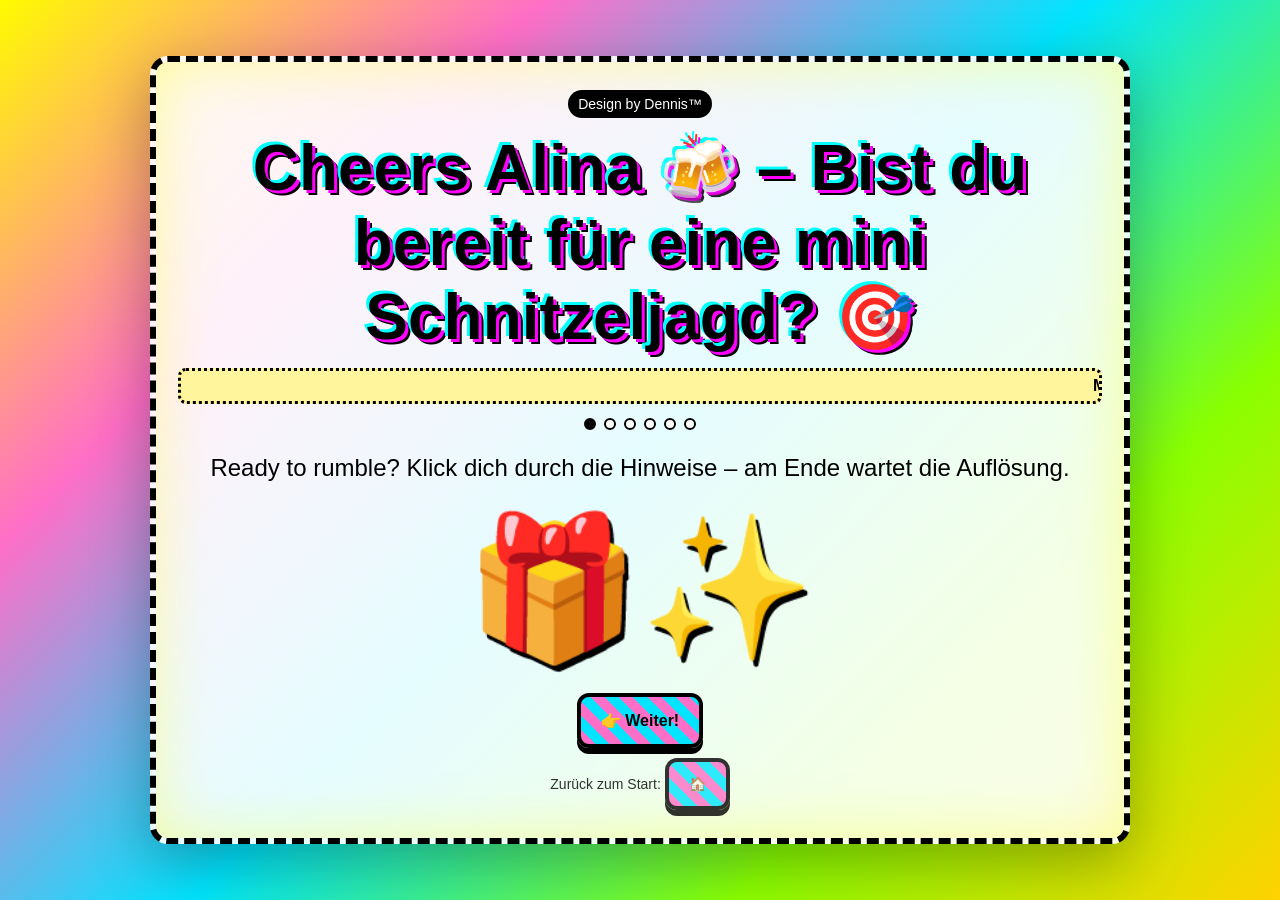
<file: london/index.html>
<!doctype html>
<html lang="de">
<head>
  <meta charset="utf-8" />
  <meta name="viewport" content="width=device-width, initial-scale=1" />
  <title>Los geht’s – Schnitzeljagd</title>
  <link rel="stylesheet" href="../assets/common.css" />
  <link rel="stylesheet" href="assets/london.css" />
</head>
<body>
  <canvas id="confetti-canvas" style="position:fixed;inset:0;pointer-events:none;display:none"></canvas>
  <div class="container">
    <div class="badge">Design by Dennis™</div>
    <h1>Cheers Alina 🍻 – Bist du bereit für eine mini Schnitzeljagd? 🎯</h1>
    <div class="marquee"><span>Mind the gap • Pub Night • Big Ben • Fish & Chips • Football Fever • </span></div>

    <div class="nav-dots">
      <div class="dot"></div><div class="dot"></div><div class="dot"></div><div class="dot"></div><div class="dot"></div><div class="dot"></div>
    </div>

    <section class="section">
      <p>Ready to rumble? Klick dich durch die Hinweise – am Ende wartet die Auflösung.</p>
      <div class="hint-emoji">🎁✨</div>
      <div class="button-row"><a class="btn" data-next>👉 Weiter!</a></div>
    </section>

    <section class="section">
      <h2>Hinweis #1: Irgendwo startet immer alles…</h2>
      <p>Piep… Piep… Gate geöffnet? Boardkarte parat? ✈️</p>
      <div class="hint-emoji">🧳✈️🛫</div>
      <div class="button-row">
        <a class="btn" data-prev>⬅️ Zurück</a>
        <a class="btn" data-next>👉 Weiter!</a>
      </div>
    </section>

    <section class="section">
      <h2>Hinweis #2: Pub Culture</h2>
      <p>Vielleicht ein Pint? Oder zwei? 🍺</p>
      <div class="hint-emoji">🍺🍻🕺</div>
      <div class="button-row">
        <a class="btn" data-prev>⬅️ Zurück</a>
        <a class="btn" data-next>👉 Weiter!</a>
      </div>
    </section>

    <section class="section">
      <h2>Hinweis #3: Good Grub</h2>
      <p>Fish & Chips? Pie? Full English? </p>
      <div class="hint-emoji">🍟🐟🥧</div>
      <div class="button-row">
        <a class="btn" data-prev>⬅️ Zurück</a>
        <a class="btn" data-next>👉 Weiter!</a>
      </div>
    </section>

    <section class="section">
      <h2>Hinweis #4: Fußballfieber</h2>
      <p>Elfmeter, Flutlicht und Jubelgesänge – wo könnte das wohl sein? ⚽🎶</p>
      <div class="hint-emoji">⚽🏟️🎤</div>
      <div class="button-row">
        <a class="btn" data-prev>⬅️ Zurück</a>
        <a class="btn" data-next>👉 Weiter!</a>
      </div>
    </section>

    <section class="section" data-finale="1">
      <h2>🎉 Finale!</h2>
      <p>
        <strong>Überraschung:</strong> Wir machen einen <strong>Essensmarathon in London</strong>! 🍔🍟🍺🍰<br>
        Von Pub zu Pub, von Snack zu Snack – du bekommst die volle Food-Tour. 🇬🇧<br><br>
        <strong>Und das Beste:</strong> Wir gehen live zu einem <strong>Premier-League-Spiel</strong>! ⚽🏟️🔥<br>
        Gänsehaut, Flutlicht und echte Fußball-Atmosphäre inklusive!
      </p>
      <div class="hint-emoji">🍔🍟🍺⚽🏟️🎉</div>
      <div class="button-row">
        <a class="btn" data-prev>⬅️ Zurück</a>
      </div>
    </section>

    <footer>Zurück zum Start: <a class="btn" href="../index.html">🏠</a></footer>
  </div>

  <audio id="bgmusic" src="assets/willgriggs.mp3" preload="auto" loop></audio>

  <script src="assets/confetti.js"></script>
  <script src="assets/london.js"></script>
</body>
</html>
</file>
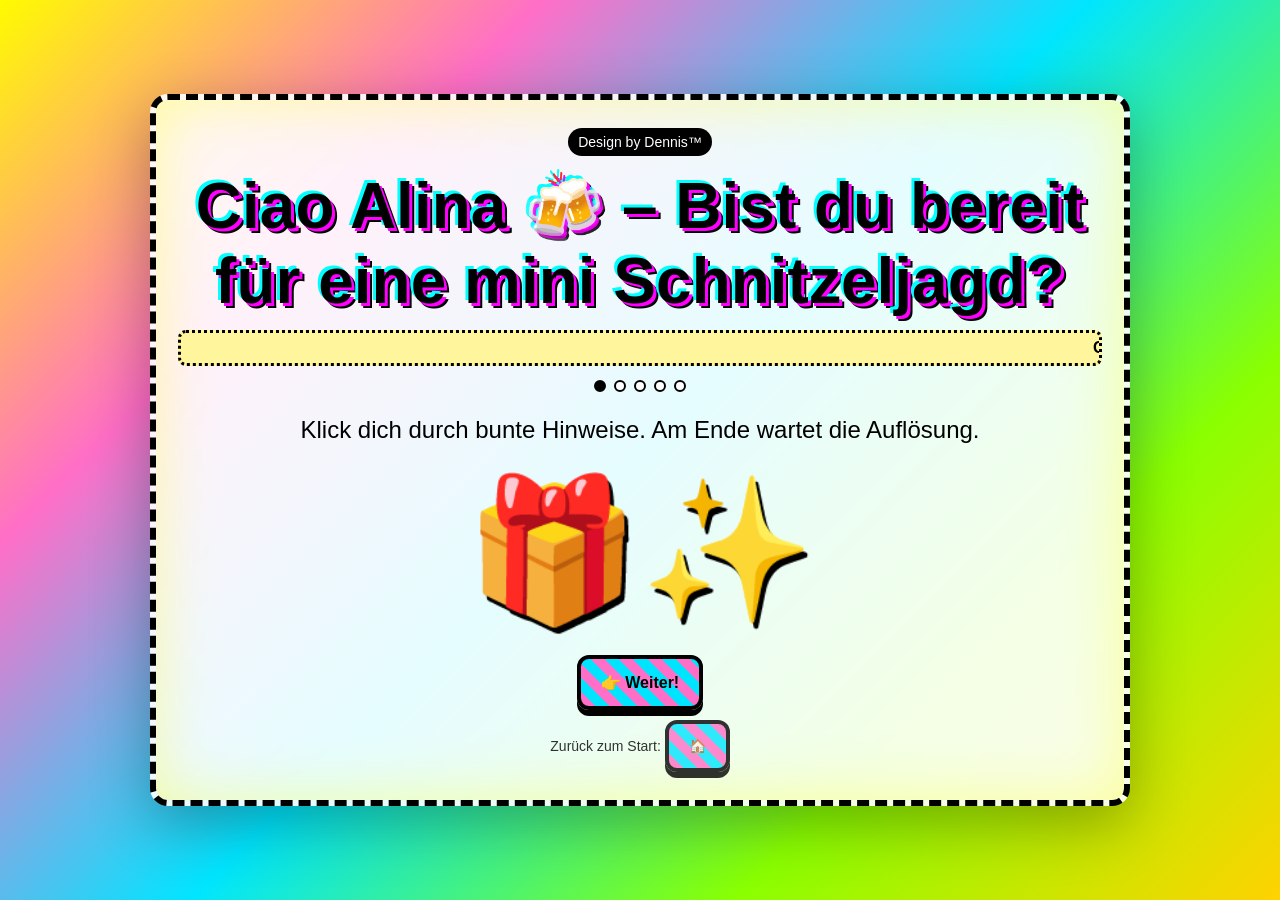
<file: rom/index.html>
<!doctype html>
<html lang="de">
<head>
  <meta charset="utf-8" />
  <meta name="viewport" content="width=device-width, initial-scale=1" />
  <title>Willkommen zur Schnitzeljagd</title>
  <link rel="stylesheet" href="../assets/common.css" />
  <link rel="stylesheet" href="assets/rom.css" />
</head>
<body>
  <!-- 🎊 Konfetti-Layer -->
  <canvas id="confetti-canvas" style="position:fixed;inset:0;pointer-events:none;display:none"></canvas>

  <div class="container">
    <div class="badge">Design by Dennis™</div>
    <h1>Ciao Alina 🍻 – Bist du bereit für eine mini Schnitzeljagd?</h1>
    <div class="marquee"><span>Ciao, Alina! • Andiamo? • </span></div>

    <div class="nav-dots"><div class="dot"></div><div class="dot"></div><div class="dot"></div><div class="dot"></div><div class="dot"></div></div>

    <section class="section">
      <p>Klick dich durch bunte Hinweise. Am Ende wartet die Auflösung.</p>
      <div class="hint-emoji">🎁✨</div>
      <div class="button-row"><a class="btn" data-next>👉 Weiter!</a></div>
    </section>

    <section class="section">
      <h2>Hinweis #1: Irgendwo startet immer alles…</h2>
      <p>Piep… Piep… Durchsage! Vielleicht ein Ort, wo Boardkarten wichtig sind? (Ma che sarà?)</p>
      <div class="hint-emoji">🧳✈️🛫</div>
      <div class="button-row"><a class="btn" data-prev>⬅️ Zurück</a><a class="btn" data-next>👉 Weiter!</a></div>
    </section>

    <section class="section">
      <h2>Hinweis #2: Forza! Forza!</h2>
      <p>Manchmal trägt man Startnummern, manchmal nur gute Schuhe. (Il ritmo chiama…)</p>
      <div class="hint-emoji">🏃‍♀️🔥🥇</div>
      <div class="button-row"><a class="btn" data-prev>⬅️ Zurück</a><a class="btn" data-next>👉 Weiter!</a></div>
    </section>

    <section class="section">
      <h2>Hinweis #3: Un po’ d’Italia</h2>
      <p>Kohlenhydrate? Ma certo! Vielleicht 🍝 oder ein frischer Spritz 🍹… (Che sapore!)</p>
      <div class="hint-emoji">🍝🍊🥂</div>
      <div class="button-row"><a class="btn" data-prev>⬅️ Zurück</a><a class="btn" data-next>👉 Weiter!</a></div>
    </section>

    <section class="section" id="s5" data-finale="1">
      <h2>🎉 Herzlichen Glückwunsch – Rätsel gelöst! 🎉</h2>
      <p>Trommelwirbel… ✨ Wir fliegen <strong>nächstes Jahr</strong> in die <strong>Ewige Stadt</strong>! Pack die Laufschuhe ein: <strong>ROM &amp; MARATHON</strong> warten auf dich! 🇮🇹🏃‍♀️<br><br><em>Buon compleanno, Alina!</em> – Auf Pasta-Glück, Aperol-Lachen und ganz viel Amore.</p>
      <div class="hint-emoji">🛫🏃‍♀️🏛️💘</div>
      <div class="button-row">
        <button class="btn" data-prev>⬅️ Zurück</button>
      </div>
      <footer>Made with 💖 &amp; Gelato • Buon compleanno il 18 ottobre!</footer>
    </section>

    <footer>Zurück zum Start: <a class="btn" href="../index.html">🏠</a></footer>
  </div>

  <!-- 🎊 Konfetti-Animation -->
  <script src="assets/confetti.js"></script>

  <script src="assets/rom.js"></script>

  <!-- 🔊 Musik: startet beim ersten Button-Klick (data-next/prev) -->
  <audio id="bgmusic" src="assets/sara.mp3" preload="auto" loop></audio>
  <script>
    // Musik
    const music = document.getElementById('bgmusic');
    function startMusic() {
      if (!music || music.dataset.started === "1") return;
      music.dataset.started = "1";
      music.volume = 0;
      const p = music.play(); if (p && p.catch) p.catch(()=>{});
      let v = 0; const fade = setInterval(()=>{ v+=0.05; if(v>=0.9){v=0.9; clearInterval(fade);} music.volume=v; },200);
    }
    document.querySelectorAll('[data-next],[data-prev]').forEach(el => {
      el.addEventListener('click', startMusic, { once: true });
    });
    document.addEventListener('click', startMusic, { once: true });
    document.addEventListener('keydown', e => { if (e.key === 'Enter' || e.key === ' ') startMusic(); }, { once: true });

    // Konfetti nur im Finale anzeigen (falls rom.js es nicht macht)
    (function(){
      const finale = document.querySelector('[data-finale="1"]');
      const canvas = document.getElementById('confetti-canvas');
      if (!finale || !canvas) return;
      const io = new IntersectionObserver(([e])=>{
        canvas.style.display = e.isIntersecting ? 'block' : 'none';
      }, { threshold: 0.4 });
      io.observe(finale);
    })();
  </script>
</body>
</html>
</file>
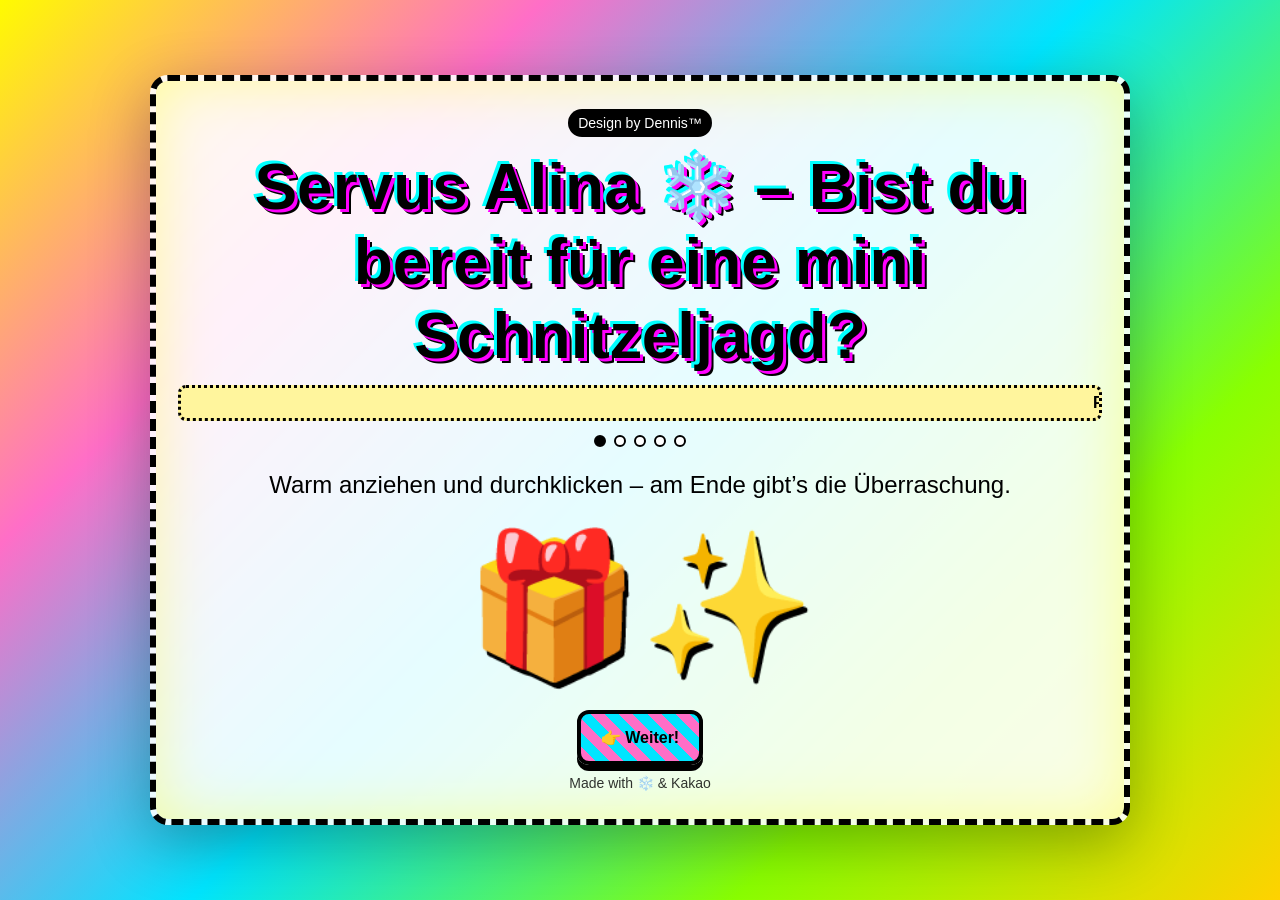
<file: ski/index.html>
<!doctype html><html lang="de"><head>
<meta charset="utf-8"/><meta name="viewport" content="width=device-width,initial-scale=1"/>
<title>Ski-Schnitzeljagd ⛷️❄️</title>
<link rel="stylesheet" href="../assets/common.css"/>
<link rel="stylesheet" href="assets/ski.css"/>
</head><body>
<canvas id="confetti-canvas" style="position:fixed;inset:0;pointer-events:none;display:none"></canvas>
<canvas id="snow-canvas" style="position:fixed;inset:0;pointer-events:none;display:none"></canvas>

<div class="container">
  <div class="badge">Design by Dennis™</div>
  <h1>Servus Alina ❄️ – Bist du bereit für eine mini Schnitzeljagd?</h1>
  <div class="marquee"><span>Pisten-Pizza • Sessellift • Hüttengaudi • Kakao • </span></div>

  <div class="nav-dots"><div class="dot"></div><div class="dot"></div><div class="dot"></div><div class="dot"></div><div class="dot"></div></div>

  <section class="section">
    <p>Warm anziehen und durchklicken – am Ende gibt’s die Überraschung.</p>
    <div class="hint-emoji">🎁✨</div>
    <div class="button-row"><a class="btn" data-next>👉 Weiter!</a></div>
  </section>

  <section class="section">
    <h2>Hinweis #1: Es geht bergauf…</h2>
    <p>Man hängt in der Luft und blickt auf weiße Hänge.</p>
    <div class="hint-emoji">🚡🏔️❄️</div>
    <div class="button-row"><a class="btn" data-prev>⬅️ Zurück</a><a class="btn" data-next>👉 Weiter!</a></div>
  </section>

  <section class="section">
    <h2>Hinweis #2: Bretter, die die Welt bedeuten</h2>
    <p>Zwei Stöcke, zwei Latten – Pizza vs. Pommes! 😅</p>
    <div class="hint-emoji">⛷️🎿❄️</div>
    <div class="button-row"><a class="btn" data-prev>⬅️ Zurück</a><a class="btn" data-next>👉 Weiter!</a></div>
  </section>

  <section class="section">
    <h2>Hinweis #3: Aufwärmen muss sein</h2>
    <p>Heiße Tasse, rote Bäckchen, Kaiserschmarrn?</p>
    <div class="hint-emoji">☕️🍰🏔️</div>
    <div class="button-row"><a class="btn" data-prev>⬅️ Zurück</a><a class="btn" data-next>👉 Weiter!</a></div>
  </section>

  <section class="section" data-finale="1">
    <h2>🎉 Juhu! Rätsel gelöst!</h2>
    <p>Pack die Handschuhe ein: Wir machen einen <strong>SKI-TRIP</strong> – Powder, Panorama & Hüttengaudi! ⛷️❄️</p>
    <div class="hint-emoji">⛷️🏂🗻❤️</div>
    <div class="button-row"><a class="btn" data-prev>⬅️ Zurück</a><a class="btn" href="../index.html">🏠 Start</a></div>
  </section>

  <footer>Made with ❄️ & Kakao</footer>
</div>

<audio id="bgmusic"
       src="assets/skifahrn.mp3"
       preload="auto"
       loop
       autoplay
       muted
       playsinline></audio>
<script src="assets/confetti.js"></script>
<script src="assets/snow.js"></script>
<script src="assets/ski.js"></script>
</body></html>
</file>
<file: assets/common.css>
*{box-sizing:border-box}
html,body{margin:0;padding:0}
body{
  font-family:"Comic Sans MS","Comic Sans","Arial",cursive,sans-serif;
  background:linear-gradient(135deg,#fffb00,#ff6ec7 25%,#00e5ff 50%,#8aff00 75%,#ffd200);
  min-height:100vh;display:flex;align-items:center;justify-content:center;text-align:center;
}
.container{
  width:min(980px,92vw);background:rgba(255,255,255,.9);border:6px dashed #000;border-radius:18px;
  padding:28px 22px;box-shadow:0 18px 60px rgba(0,0,0,.3), inset 0 0 60px rgba(255,255,0,.35);
}
h1{margin:.2em 0;font-size:clamp(34px,6vw,64px);text-shadow:3px 3px 0 #ff00ff,-3px -3px 0 #00ffff,5px 5px 0 #000}
h2{font-size:clamp(22px,3.2vw,44px);text-shadow:2px 2px 0 #fff700}
p{font-size:clamp(18px,2.4vw,24px)}
.badge{display:inline-block;background:#000;color:#fff;padding:6px 10px;border-radius:999px;font-size:14px}
.button-row{margin-top:22px;display:flex;gap:14px;justify-content:center;flex-wrap:wrap}
.btn{display:inline-block;text-decoration:none;color:#000;background:repeating-linear-gradient(45deg,#ff6ec7,#ff6ec7 10px,#00e5ff 10px,#00e5ff 20px);
  padding:14px 20px;border-radius:12px;border:4px solid #000;box-shadow:0 6px 0 #000;font-weight:800}
.hint-emoji{font-size:clamp(64px,12vw,140px);filter:drop-shadow(4px 6px 0 #000)}
footer{margin-top:10px;font-size:14px;opacity:.8}
.marquee{margin-top:8px;overflow:hidden;white-space:nowrap;font-weight:800;border:3px dotted #000;border-radius:8px;padding:6px;background:#fff59d}
.marquee span{display:inline-block;padding-left:100%;animation:scroll 8s linear infinite}
@keyframes scroll{0%{transform:translateX(0)}100%{transform:translateX(-100%)}}
</file>
<file: london/assets/london.css>
*{box-sizing:border-box}
html,body{margin:0;padding:0}
body{
  font-family:"Comic Sans MS","Comic Sans","Arial",cursive,sans-serif;
  background:linear-gradient(135deg,#fffb00,#ff6ec7 25%,#00e5ff 50%,#8aff00 75%,#ffd200);
  min-height:100vh;display:flex;align-items:center;justify-content:center;text-align:center;
}
.container{
  width:min(980px,92vw);background:rgba(255,255,255,.9);border:6px dashed #000;border-radius:18px;
  padding:28px 22px;box-shadow:0 18px 60px rgba(0,0,0,.3), inset 0 0 60px rgba(255,255,0,.35);
}
h1{margin:.2em 0;font-size:clamp(34px,6vw,64px);text-shadow:3px 3px 0 #ff00ff,-3px -3px 0 #00ffff,5px 5px 0 #000}
h2{font-size:clamp(22px,3.2vw,44px);text-shadow:2px 2px 0 #fff700}
p{font-size:clamp(18px,2.4vw,24px)}
.badge{display:inline-block;background:#000;color:#fff;padding:6px 10px;border-radius:999px;font-size:14px}
.button-row{margin-top:22px;display:flex;gap:14px;justify-content:center;flex-wrap:wrap}
.btn{display:inline-block;text-decoration:none;color:#000;background:repeating-linear-gradient(45deg,#ff6ec7,#ff6ec7 10px,#00e5ff 10px,#00e5ff 20px);
  padding:14px 20px;border-radius:12px;border:4px solid #000;box-shadow:0 6px 0 #000;font-weight:800}
.hint-emoji{font-size:clamp(64px,12vw,140px);filter:drop-shadow(4px 6px 0 #000)}
footer{margin-top:10px;font-size:14px;opacity:.8}
.marquee{margin-top:8px;overflow:hidden;white-space:nowrap;font-weight:800;border:3px dotted #000;border-radius:8px;padding:6px;background:#fff59d}
.marquee span{display:inline-block;padding-left:100%;animation:scroll 8s linear infinite}
@keyframes scroll{0%{transform:translateX(0)}100%{transform:translateX(-100%)}}

.section{display:none;opacity:0;transform:translateY(10px);transition:opacity .4s ease, transform .4s ease}
.section.active{display:block;opacity:1;transform:translateY(0)}
.nav-dots{margin-top:14px;display:flex;justify-content:center;gap:8px}
.nav-dots .dot{width:12px;height:12px;border-radius:50%;border:2px solid #000;background:#fff}
.nav-dots .dot.active{background:#000}
</file>
<file: rom/assets/rom.css>
*{box-sizing:border-box}
html,body{margin:0;padding:0}
body{
  font-family:"Comic Sans MS","Comic Sans","Arial",cursive,sans-serif;
  background:linear-gradient(135deg,#fffb00,#ff6ec7 25%,#00e5ff 50%,#8aff00 75%,#ffd200);
  min-height:100vh;display:flex;align-items:center;justify-content:center;text-align:center;
}
.container{
  width:min(980px,92vw);background:rgba(255,255,255,.9);border:6px dashed #000;border-radius:18px;
  padding:28px 22px;box-shadow:0 18px 60px rgba(0,0,0,.3), inset 0 0 60px rgba(255,255,0,.35);
}
h1{margin:.2em 0;font-size:clamp(34px,6vw,64px);text-shadow:3px 3px 0 #ff00ff,-3px -3px 0 #00ffff,5px 5px 0 #000}
h2{font-size:clamp(22px,3.2vw,44px);text-shadow:2px 2px 0 #fff700}
p{font-size:clamp(18px,2.4vw,24px)}
.badge{display:inline-block;background:#000;color:#fff;padding:6px 10px;border-radius:999px;font-size:14px}
.button-row{margin-top:22px;display:flex;gap:14px;justify-content:center;flex-wrap:wrap}
.btn{display:inline-block;text-decoration:none;color:#000;background:repeating-linear-gradient(45deg,#ff6ec7,#ff6ec7 10px,#00e5ff 10px,#00e5ff 20px);
  padding:14px 20px;border-radius:12px;border:4px solid #000;box-shadow:0 6px 0 #000;font-weight:800}
.hint-emoji{font-size:clamp(64px,12vw,140px);filter:drop-shadow(4px 6px 0 #000)}
footer{margin-top:10px;font-size:14px;opacity:.8}
.marquee{margin-top:8px;overflow:hidden;white-space:nowrap;font-weight:800;border:3px dotted #000;border-radius:8px;padding:6px;background:#fff59d}
.marquee span{display:inline-block;padding-left:100%;animation:scroll 8s linear infinite}
@keyframes scroll{0%{transform:translateX(0)}100%{transform:translateX(-100%)}}

.section{display:none;opacity:0;transform:translateY(10px);transition:opacity .4s ease, transform .4s ease}
.section.active{display:block;opacity:1;transform:translateY(0)}
.nav-dots{margin-top:14px;display:flex;justify-content:center;gap:8px}
.nav-dots .dot{width:12px;height:12px;border-radius:50%;border:2px solid #000;background:#fff}
.nav-dots .dot.active{background:#000}
</file>
<file: ski/assets/ski.css>
.section{display:none;opacity:0;transform:translateY(10px);transition:opacity .4s,transform .4s}
.section.active{display:block;opacity:1;transform:translateY(0)}
.nav-dots{margin-top:14px;display:flex;justify-content:center;gap:8px}
.nav-dots .dot{width:12px;height:12px;border-radius:50%;border:2px solid #000;background:#fff}
.nav-dots .dot.active{background:#000}
</file>
